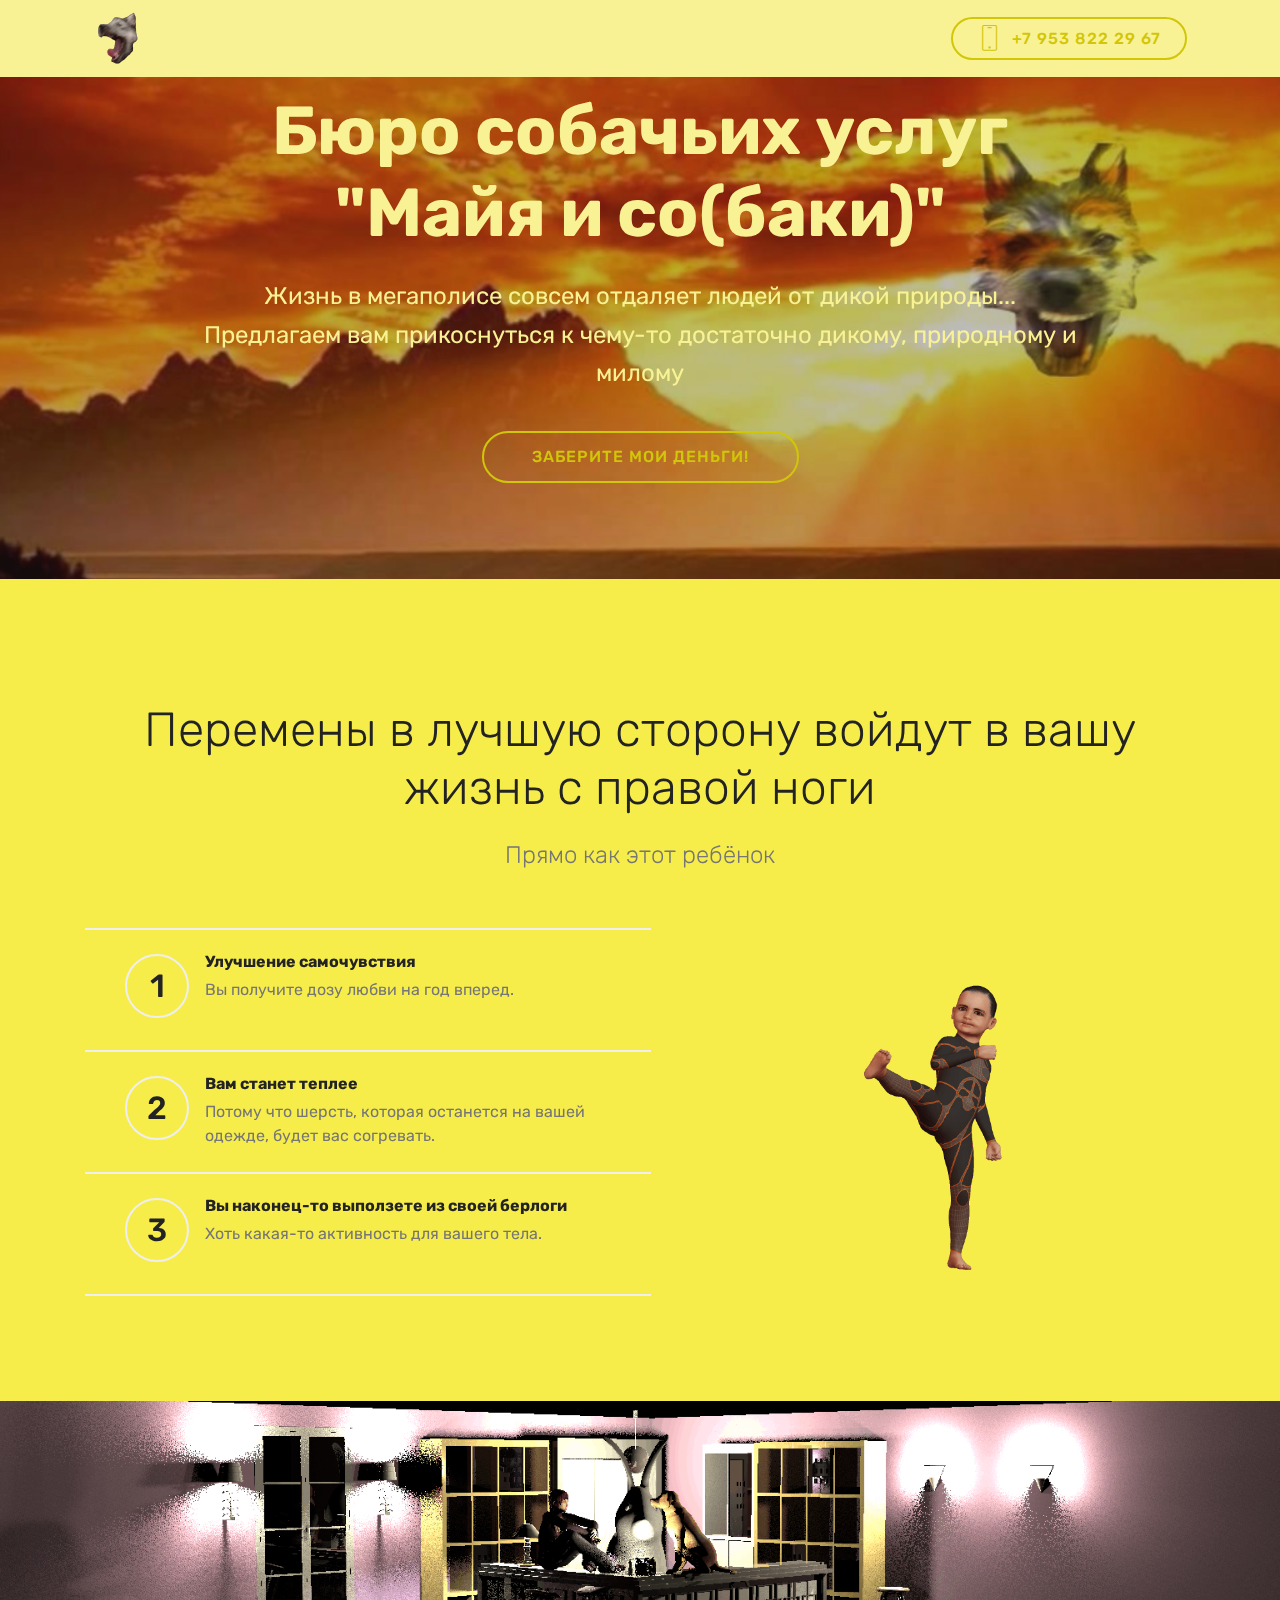
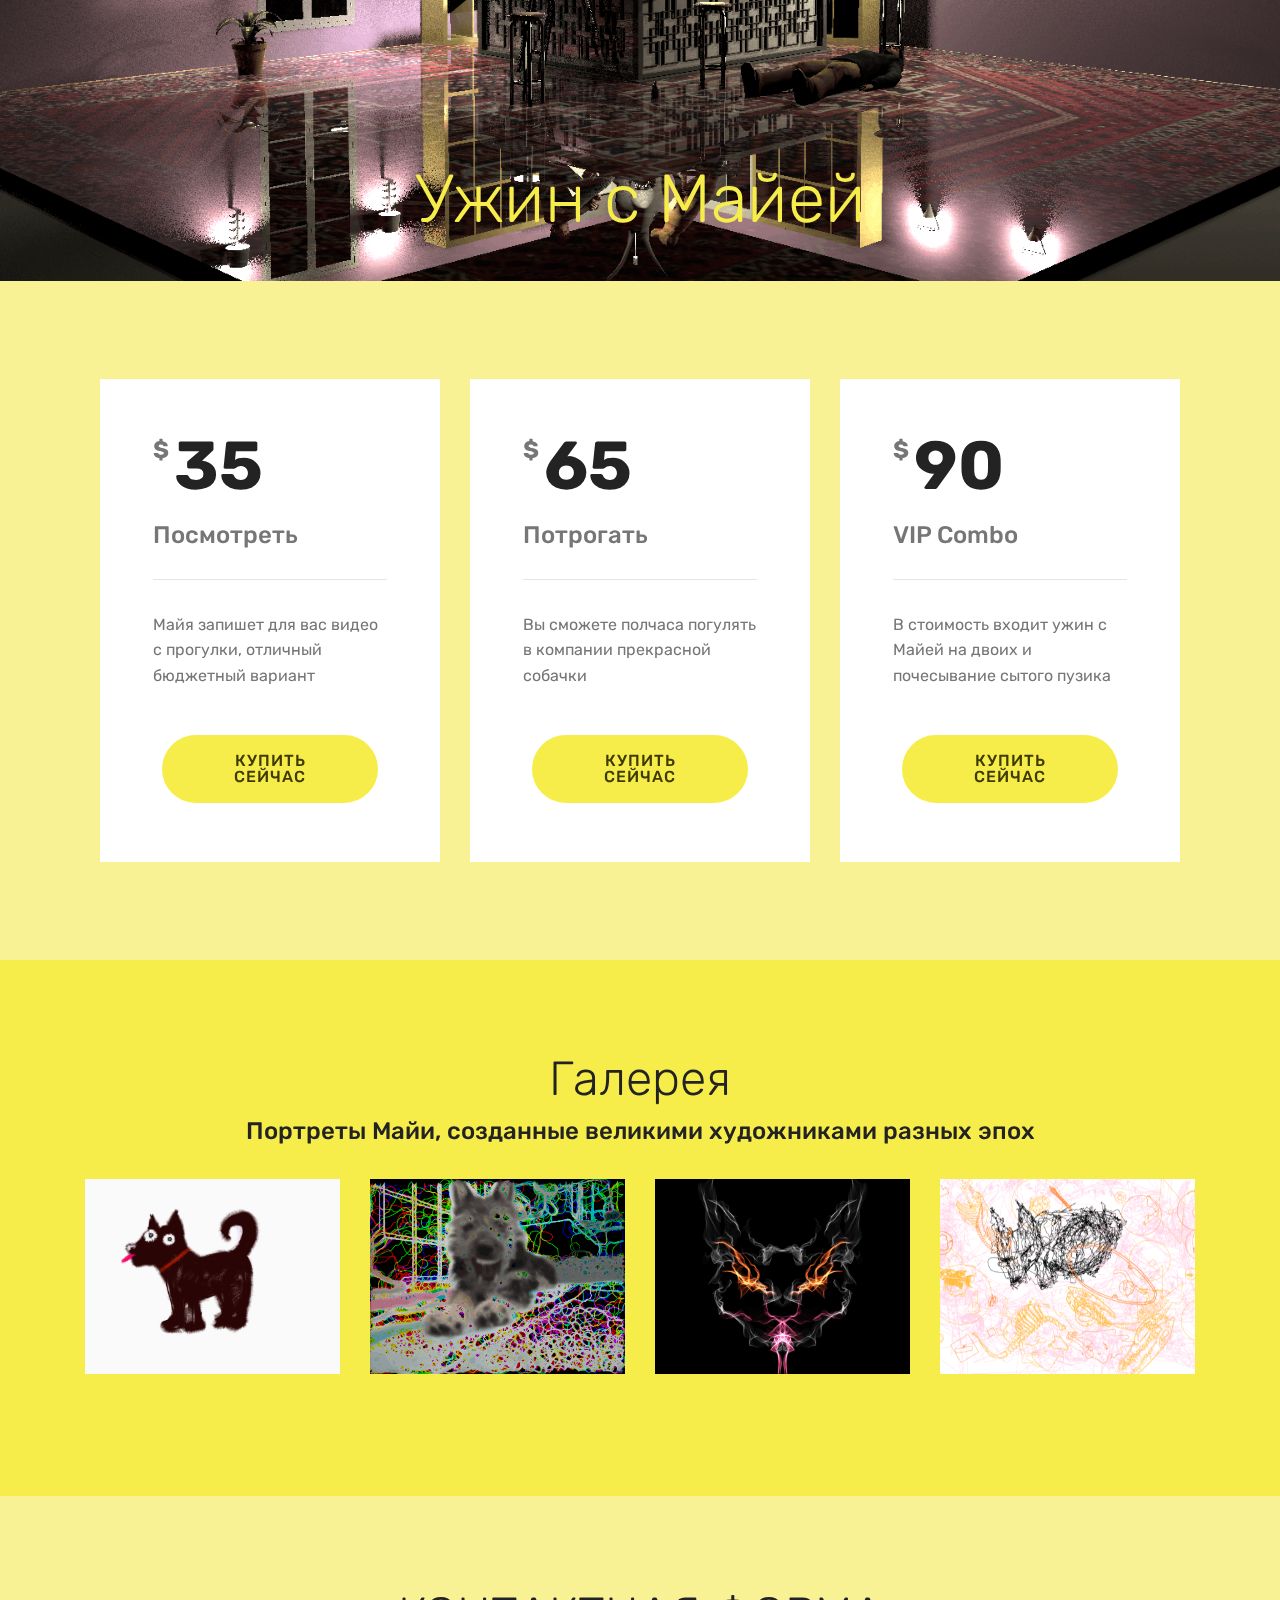
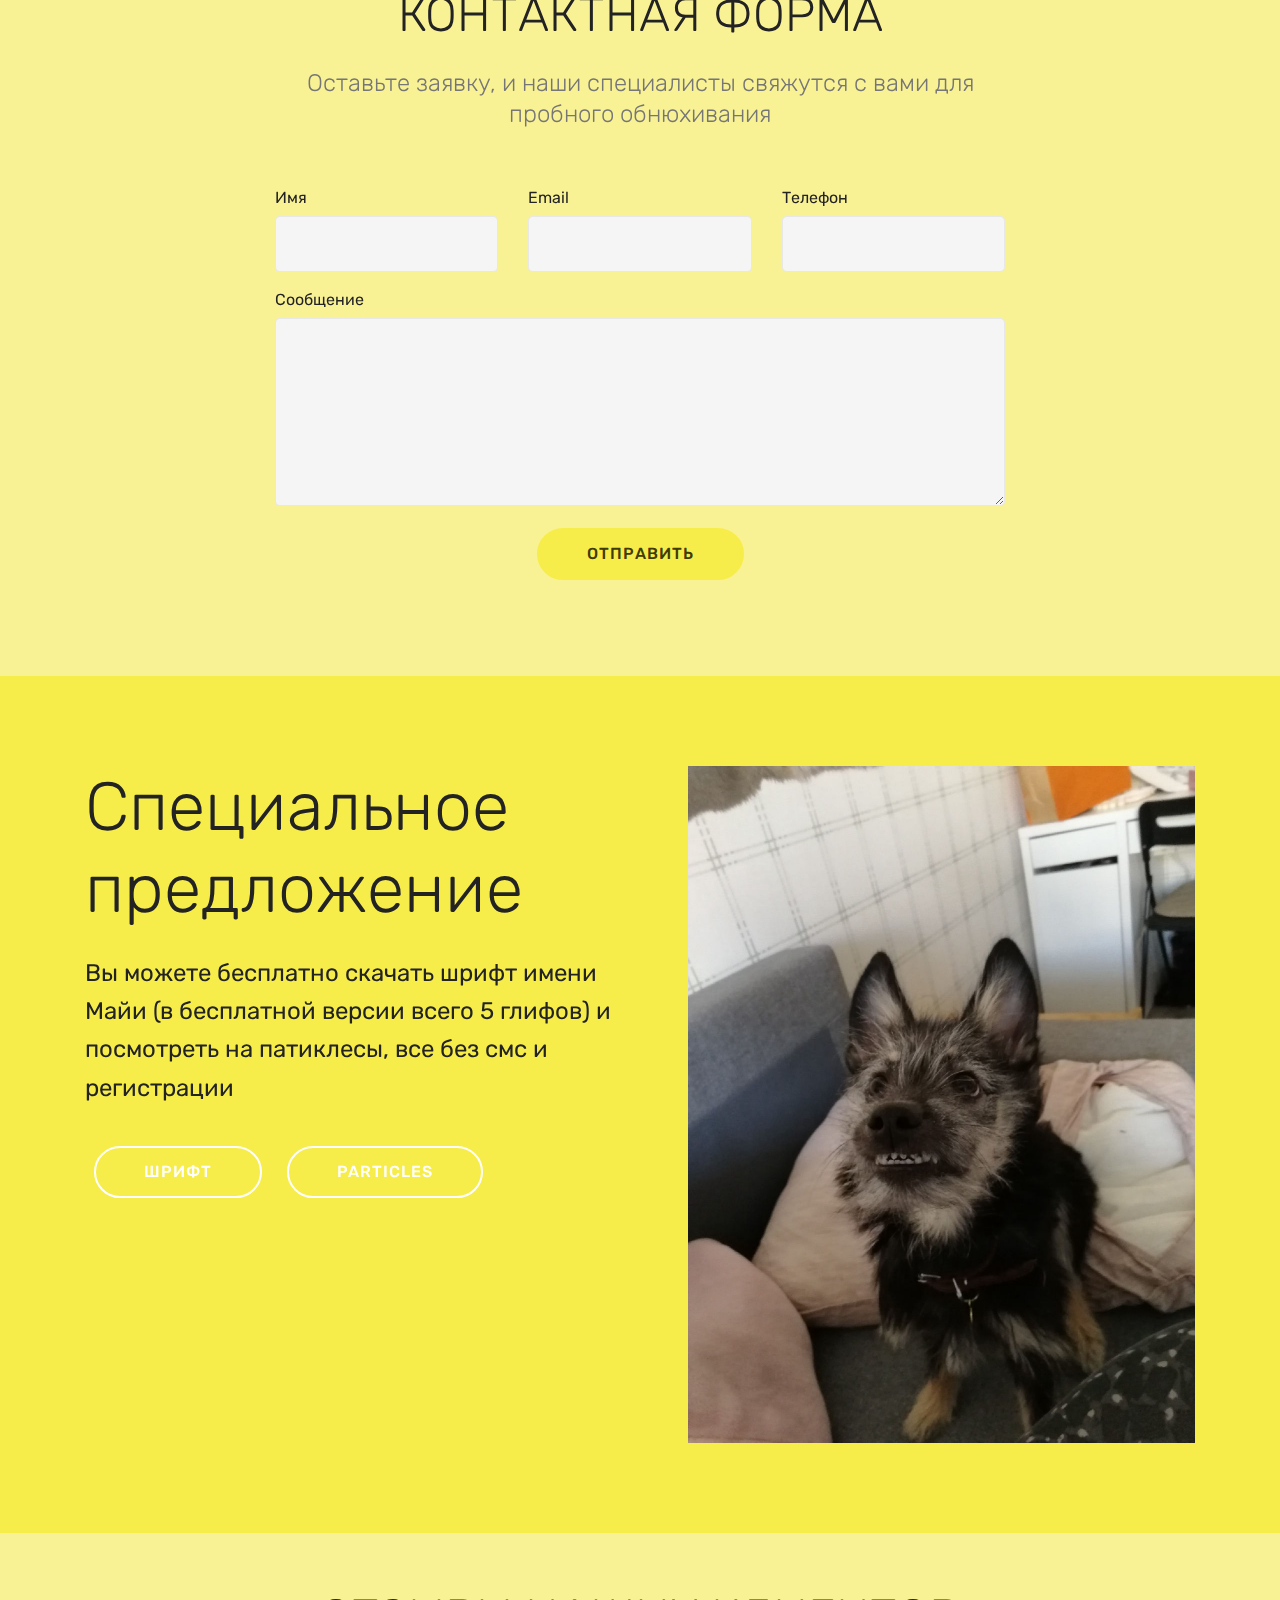
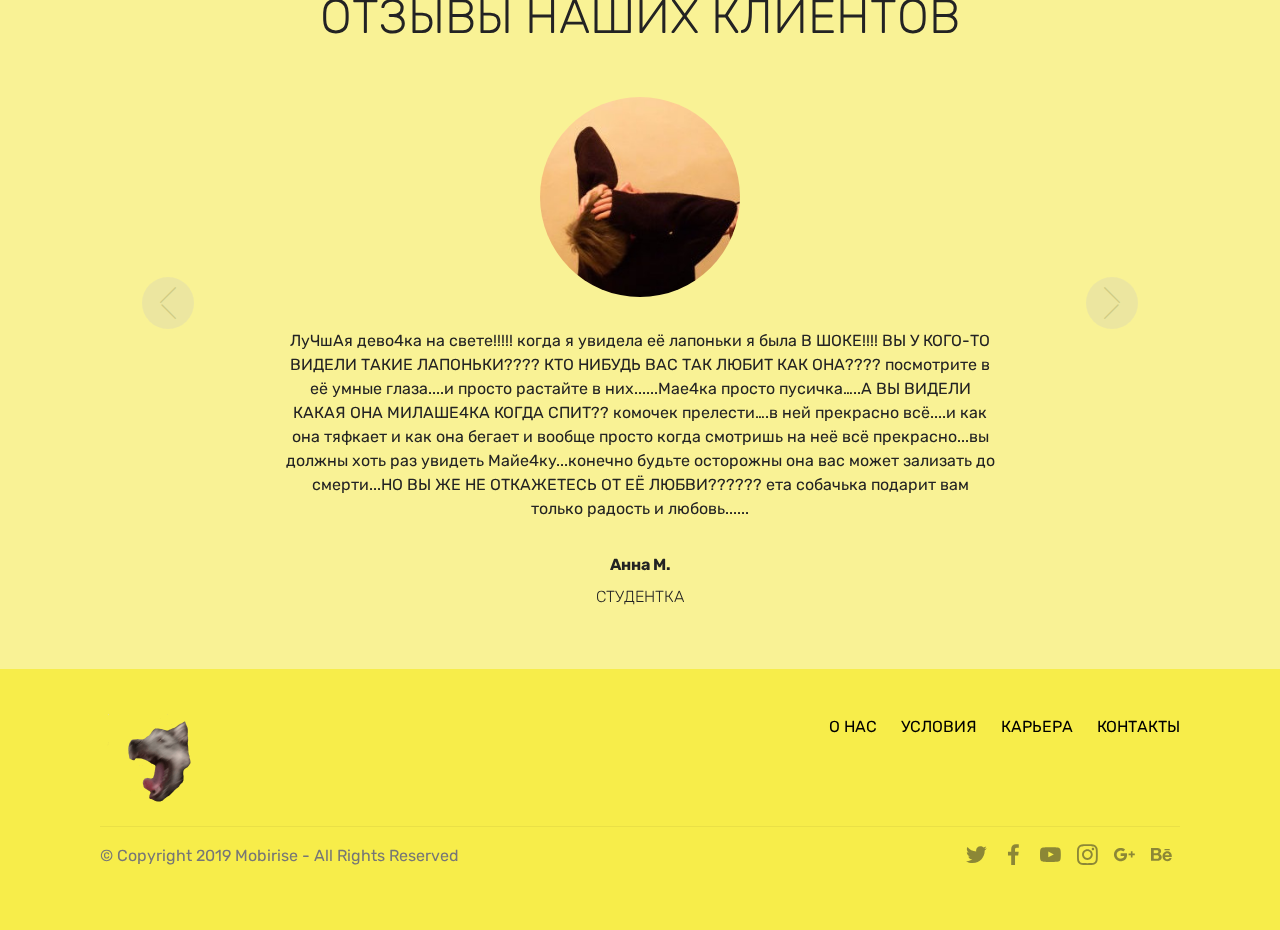
<file: index.html>
<!DOCTYPE html>
<html  >
<head>
  <!-- Site made with Mobirise Website Builder v4.11.6, https://mobirise.com -->
  <meta charset="UTF-8">
  <meta http-equiv="X-UA-Compatible" content="IE=edge">
  <meta name="generator" content="Mobirise v4.11.6, mobirise.com">
  <meta name="viewport" content="width=device-width, initial-scale=1, minimum-scale=1">
  <link rel="shortcut icon" href="assets/images/-122x122.png" type="image/x-icon">
  <meta name="description" content="">
  
  <title>Home</title>
  <link rel="stylesheet" href="assets/web/assets/mobirise-icons/mobirise-icons.css">
  <link rel="stylesheet" href="assets/bootstrap/css/bootstrap.min.css">
  <link rel="stylesheet" href="assets/bootstrap/css/bootstrap-grid.min.css">
  <link rel="stylesheet" href="assets/bootstrap/css/bootstrap-reboot.min.css">
  <link rel="stylesheet" href="assets/socicon/css/styles.css">
  <link rel="stylesheet" href="assets/dropdown/css/style.css">
  <link rel="stylesheet" href="assets/tether/tether.min.css">
  <link rel="stylesheet" href="assets/theme/css/style.css">
  <link rel="preload" as="style" href="assets/mobirise/css/mbr-additional.css"><link rel="stylesheet" href="assets/mobirise/css/mbr-additional.css" type="text/css">
  
  
  
</head>
<body>
  <section class="menu cid-rKJXmvropD" once="menu" id="menu2-i">

    

    <nav class="navbar navbar-expand beta-menu navbar-dropdown align-items-center navbar-fixed-top navbar-toggleable-sm">
        <button class="navbar-toggler navbar-toggler-right" type="button" data-toggle="collapse" data-target="#navbarSupportedContent" aria-controls="navbarSupportedContent" aria-expanded="false" aria-label="Toggle navigation">
            <div class="hamburger">
                <span></span>
                <span></span>
                <span></span>
                <span></span>
            </div>
        </button>
        <div class="menu-logo">
            <div class="navbar-brand">
                <span class="navbar-logo">
                    <a href="https://mobirise.co">
                        <img src="assets/images/-122x122.png" alt="Mobirise" title="" style="height: 3.8rem;">
                    </a>
                </span>
                
            </div>
        </div>
        <div class="collapse navbar-collapse" id="navbarSupportedContent">
            
            <div class="navbar-buttons mbr-section-btn"><a class="btn btn-sm btn-success-outline display-4" href="tel:+1-234-567-8901">
                    <span class="btn-icon mbri-mobile mbr-iconfont mbr-iconfont-btn">
                    </span>
                    +7 953 822 29 67</a></div>
        </div>
    </nav>
</section>

<section class="engine"><a href="https://mobirise.info/j">website templates</a></section><section class="header1 cid-rKExkTLmot mbr-parallax-background" id="header16-3">

    

    <div class="mbr-overlay" style="opacity: 0.3; background-color: rgb(35, 35, 35);">
    </div>

    <div class="container">
        <div class="row justify-content-md-center">
            <div class="col-md-10 align-center">
                <h1 class="mbr-section-title mbr-bold pb-3 mbr-fonts-style display-1">
                    Бюро собачьих услуг "Майя и со(баки)"</h1>
                
                <p class="mbr-text pb-3 mbr-fonts-style display-5">Жизнь в мегаполисе совсем отдаляет людей от дикой природы... <br>Предлагаем вам прикоснуться к чему-то достаточно дикому, природному и милому</p>
                <div class="mbr-section-btn"><a class="btn btn-md btn-success-outline display-4" href="https://mobirise.co">ЗАБЕРИТЕ МОИ ДЕНЬГИ!</a></div>
            </div>
        </div>
    </div>

</section>

<section class="counters4 counters cid-rKK0i9WqC2" id="counters4-j">

    

    

    <div class="container pt-4 mt-2">
        <h2 class="mbr-section-title pb-3 align-center mbr-fonts-style display-2">Перемены в лучшую сторону войдут в вашу жизнь с правой ноги</h2>
        <h3 class="mbr-section-subtitle pb-5 align-center mbr-fonts-style display-5">
            Прямо как этот ребёнок</h3>
        <div class="media-container-row">
            <div class="media-block m-auto" style="width: 49%;">
                <div class="mbr-figure">
                    <img src="assets/images/-800x600.png" alt="" title="">
                </div>
            </div>
            <div class="cards-block">
                <div class="cards-container">
                    <div class="card px-3 align-left col-12">
                        <div class="panel-item p-4 d-flex align-items-start">
                            <div class="card-img pr-3">
                                <h3 class="img-text d-flex align-items-center justify-content-center">
                                    1
                                </h3>
                            </div>
                            <div class="card-text">
                                <h4 class="mbr-content-title mbr-bold mbr-fonts-style display-7">Улучшение самочувствия</h4>
                                <p class="mbr-content-text mbr-fonts-style display-7">
                                    Вы получите дозу любви на год вперед.</p>
                            </div>
                        </div>
                    </div>
                    <div class="card px-3 align-left col-12">
                        <div class="panel-item p-4 d-flex align-items-start">
                            <div class="card-img pr-3">
                                <h3 class="img-text d-flex align-items-center justify-content-center">
                                    2
                                </h3>
                            </div>
                            <div class="card-text">
                                <h4 class="mbr-content-title mbr-bold mbr-fonts-style display-7">Вам станет теплее</h4>
                                <p class="mbr-content-text mbr-fonts-style display-7">
                                    Потому что шерсть, которая останется на вашей одежде, будет вас согревать.</p>
                            </div>
                        </div>
                    </div>
                    <div class="card px-3 align-left col-12">
                        <div class="panel-item p-4 d-flex align-items-start">
                            <div class="card-img pr-3">
                                <h3 class="img-text d-flex align-items-center justify-content-center">
                                    3
                                </h3>
                            </div>
                            <div class="card-text">
                                <h4 class="mbr-content-title mbr-bold mbr-fonts-style display-7">Вы наконец-то выползете из своей берлоги</h4>
                                <p class="mbr-content-text mbr-fonts-style display-7">
                                        Хоть какая-то активность для вашего тела.</p>
                            </div>
                        </div>
                    </div>
                    
                </div>
            </div>
        </div>
    </div>
</section>

<section class="cid-rKJULAaTSS" id="image2-h">

    

    <figure class="mbr-figure">
        <div class="image-block" style="width: 100%;">
            <img src="assets/images/4-1920x1080.png" alt="Mobirise" title="">
            <figcaption class="mbr-figure-caption mbr-figure-caption-over">
                <div class="pb-5 px-3 mbr-white align-center mbr-fonts-style display-1">Ужин с Майей</div>
            </figcaption>
        </div>
    </figure>
</section>

<section class="pricing-table3 cid-rKKb6YixbS" id="pricing-tables3-l">

    

    
    <div class="container">
        <div class="media-container-row">
            <div class=" col-12 col-lg-4 col-md-6 my-2">
                <div class="pricing">
                    <div class="plan-header">
                        <div class="plan-price">
                            <span class="price-value mbr-fonts-style display-5">
                                $
                            </span>
                            <span class="price-figure mbr-fonts-style display-1">
                                35
                            </span>
                            <h3 class="plan-title mbr-fonts-style display-5">Посмотреть&nbsp;</h3>
                            <hr>
                        </div>
                    </div>
                    <div class="plan-body">
                        <p class="mbr-text mbr-fonts-style display-7">Майя запишет для вас видео с прогулки, отличный бюджетный вариант</p>
                        <div class="mbr-section-btn pt-4 text-center"><a href="https://mobirise.co" class="btn btn-success display-4">КУПИТЬ СЕЙЧАС</a></div>
                    </div>
                </div>
            </div>

            <div class="col-12 col-lg-4 col-md-6 my-2">
                <div class="pricing">
                    <div class="plan-header">
                        <div class="plan-price">
                            <span class="price-value mbr-fonts-style display-5">
                                $
                            </span>
                            <span class="price-figure mbr-fonts-style display-1">
                                65
                            </span>
                            <h3 class="plan-title mbr-fonts-style display-5">
                                Потрогать</h3>
                            <hr>
                        </div>
                    </div>
                    <div class="plan-body">
                        <p class="mbr-text mbr-fonts-style display-7">
                            Вы сможете полчаса погулять в компании прекрасной собачки</p>
                        <div class="mbr-section-btn pt-4 text-center"><a href="https://mobirise.co" class="btn btn-success display-4">КУПИТЬ СЕЙЧАС</a></div>
                    </div>
                </div>
            </div>

            <div class="col-12 col-lg-4 col-md-6 my-2">
                <div class="pricing">
                    <div class="plan-header">
                        <div class="plan-price">
                            <span class="price-value mbr-fonts-style display-5">
                                $
                            </span>
                            <span class="price-figure mbr-fonts-style display-1">
                                90
                            </span>
                            <h3 class="plan-title mbr-fonts-style display-5">VIP Combo</h3>
                            <hr>
                        </div>
                    </div>
                    <div class="plan-body ">
                        <p class="mbr-text mbr-fonts-style display-7">
                            В стоимость входит ужин с Майей на двоих и почесывание сытого пузика</p>
                        <div class="mbr-section-btn pt-4 text-center"><a href="https://mobirise.co" class="btn btn-success display-4">КУПИТЬ СЕЙЧАС</a></div>
                    </div>
                </div>
            </div>

        </div>
    </div>
</section>

<section class="mbr-gallery gallery5 cid-rKK8Igs7zF" id="gallery5-k">

    

    

    <div class="container">
        <h3 class="mbr-section-title align-center mbr-fonts-style display-2">
            Галерея
        </h3>
        <h4 class="mbr-section-subtitle align-center pb-4 mbr-fonts-style display-5">
            Портреты Майи, созданные великими художниками разных эпох</h4>
        <div class="row" id="gallery" data-toggle="modal" data-target="#carouselModal">
            <div class="col-sm-6 col-md-4 col-lg-3 item gallery-image">
                <div class="item-wrapper">
                    <img class="w-100" src="assets/images/-510x282.png" alt="" data-target="#mbrCarousel" data-slide-to="0" title="">
                </div>
            </div>
            <div class="col-sm-6 col-md-4 col-lg-3 item gallery-image">
                <div class="item-wrapper">
                    <img class="w-100" src="assets/images/chromata-capture-1-510x383.png" alt="" data-target="#mbrCarousel" data-slide-to="1" title="">
                </div>
            </div>
            <div class="col-sm-6 col-md-4 col-lg-3 item gallery-image">
                <div class="item-wrapper">
                    <img class="w-100" src="assets/images/-1-510x262.png" alt="" data-target="#mbrCarousel" data-slide-to="2" title="">
                </div>
            </div>
            <div class="col-sm-6 col-md-4 col-lg-3 item gallery-image">
                <div class="item-wrapper">
                    <img class="w-100" src="assets/images/-510x319.png" alt="" data-target="#mbrCarousel" data-slide-to="3" title="">
                </div>
            </div>
        </div>

        <div class="modal mbr-slider fade" id="carouselModal" tabindex="-1" role="dialog" aria-hidden="true">
            <div class="modal-dialog" role="document">
                <div class="modal-content">
                    <div class="modal-body">
                        <div id="mbrCarousel" class="carousel slide" data-ride="carousel">
                            <div class="carousel-inner">
                                <div class="carousel-item active">
                                    <img class="d-block w-100" src="assets/images/background1.jpg" alt="">
                                </div>
                                <div class="carousel-item">
                                    <img class="d-block w-100" src="assets/images/background2.jpg" alt="">
                                </div>
                                <div class="carousel-item">
                                    <img class="d-block w-100" src="assets/images/background3.jpg" alt="">
                                </div>
                                <div class="carousel-item">
                                    <img class="d-block w-100" src="assets/images/background4.jpg" alt="">
                                </div>
                            </div>
                            <ol class="carousel-indicators">
                                <li data-target="#mbrCarousel" data-slide-to="0" class="active"></li>
                                <li data-target="#mbrCarousel" data-slide-to="1"></li>
                                <li data-target="#mbrCarousel" data-slide-to="2"></li>
                                <li data-target="#mbrCarousel" data-slide-to="3"></li>
                            </ol>
                            <a role="button" href="" class="close" data-dismiss="modal" aria-label="Close">
                            </a>
                            <a class="carousel-control-prev carousel-control" href="#mbrCarousel" role="button" data-slide="prev">
                                <span class="mbri-left mbr-iconfont" aria-hidden="true"></span>
                                <span class="sr-only">Назад</span>
                            </a>
                            <a class="carousel-control-next carousel-control" href="#mbrCarousel" role="button" data-slide="next">
                                <span class="mbri-right mbr-iconfont" aria-hidden="true"></span>
                                <span class="sr-only">Вперед</span>
                            </a>
                        </div>
                    </div>
                </div>
            </div>
        </div>
    </div>
</section>

<section class="mbr-section form1 cid-rKEyLWo5MO" id="form1-c">

    

    
    <div class="container">
        <div class="row justify-content-center">
            <div class="title col-12 col-lg-8">
                <h2 class="mbr-section-title align-center pb-3 mbr-fonts-style display-2">
                    КОНТАКТНАЯ ФОРМА
                </h2>
                <h3 class="mbr-section-subtitle align-center mbr-light pb-3 mbr-fonts-style display-5">
                    Оставьте заявку, и наши специалисты свяжутся с вами для пробного обнюхивания</h3>
            </div>
        </div>
    </div>
    <div class="container">
        <div class="row justify-content-center">
            <div class="media-container-column col-lg-8" data-form-type="formoid">
                <!---Formbuilder Form--->
                <form action="https://mobirise.com/" method="POST" class="mbr-form form-with-styler" data-form-title="Mobirise Form"><input type="hidden" name="email" data-form-email="true" value="GPj7W/ghs8f+wwA/7N3Cv8xMVTYtnmQxM5UsM8UYESGRlUfY1WVzQqpUaIE7+CII3Hb9s0oMVIGgk7TqtZo4r+xp3ZnETMRz6MXeLqKwLuwpyb3wLhIOBw+8yC/6ovzP">
                    <div class="row">
                        <div hidden="hidden" data-form-alert="" class="alert alert-success col-12">Спасибо за заполнение анкеты!</div>
                        <div hidden="hidden" data-form-alert-danger="" class="alert alert-danger col-12">
                        </div>
                    </div>
                    <div class="dragArea row">
                        <div class="col-md-4  form-group" data-for="name">
                            <label for="name-form1-c" class="form-control-label mbr-fonts-style display-7">Имя</label>
                            <input type="text" name="name" data-form-field="Name" required="required" class="form-control display-7" id="name-form1-c">
                        </div>
                        <div class="col-md-4  form-group" data-for="email">
                            <label for="email-form1-c" class="form-control-label mbr-fonts-style display-7">Email</label>
                            <input type="email" name="email" data-form-field="Email" required="required" class="form-control display-7" id="email-form1-c">
                        </div>
                        <div data-for="phone" class="col-md-4  form-group">
                            <label for="phone-form1-c" class="form-control-label mbr-fonts-style display-7">Телефон</label>
                            <input type="tel" name="phone" data-form-field="Phone" class="form-control display-7" id="phone-form1-c">
                        </div>
                        <div data-for="message" class="col-md-12 form-group">
                            <label for="message-form1-c" class="form-control-label mbr-fonts-style display-7">Сообщение</label>
                            <textarea name="message" data-form-field="Message" class="form-control display-7" id="message-form1-c"></textarea>
                        </div>
                        <div class="col-md-12 input-group-btn align-center"><button type="submit" class="btn btn-form btn-success display-4">ОТПРАВИТЬ</button></div>
                    </div>
                </form><!---Formbuilder Form--->
            </div>
        </div>
    </div>
</section>

<section class="header3 cid-rLRRDLwX93" id="header3-n">

    

    

    <div class="container">
        <div class="media-container-row">
            <div class="mbr-figure" style="width: 100%;">
                <img src="assets/images/bstyxuvyv1s-1014x1352.jpg" alt="Mobirise" title="">
            </div>

            <div class="media-content">
                <h1 class="mbr-section-title mbr-white pb-3 mbr-fonts-style display-1">
                    Специальное предложение</h1>
                
                <div class="mbr-section-text mbr-white pb-3 ">
                    <p class="mbr-text mbr-fonts-style display-5">
                        Вы можете бесплатно скачать шрифт имени Майи (в бесплатной версии всего 5 глифов) и посмотреть на патиклесы, все без смс и регистрации</p>
                </div>
                <div class="mbr-section-btn"><a class="btn btn-md btn-white-outline display-4" href="https://github.com/shulakova/shulakova.github.io/raw/master/%D0%B0%D0%B1%D0%B2%D0%B3%D0%B4.otf">ШРИФТ</a>
                    <a class="btn btn-md btn-white-outline display-4" href="https://github.com/shulakova/shulakova.github.io/raw/master/particles.zip">PARTICLES</a></div>
            </div>
        </div>
    </div>

</section>

<section class="carousel slide testimonials-slider cid-rKEySL43z7" data-interval="false" id="testimonials-slider1-d">
    
    

    

    <div class="container text-center">
        <h2 class="pb-5 mbr-fonts-style display-2">
            ОТЗЫВЫ НАШИХ КЛИЕНТОВ</h2>

        <div class="carousel slide" role="listbox" data-pause="true" data-keyboard="false" data-ride="carousel" data-interval="5000">
            <div class="carousel-inner">
                
                
            <div class="carousel-item">
                    <div class="user col-md-8">
                        <div class="user_image">
                            <img src="assets/images/img-5972-400x600.jpeg" alt="" title="">
                        </div>
                        <div class="user_text pb-3">
                            <p class="mbr-fonts-style display-7">ЛуЧшАя дево4ка на свете!!!!! когда я увидела её лапоньки я была В ШОКЕ!!!! ВЫ У КОГО-ТО ВИДЕЛИ ТАКИЕ ЛАПОНЬКИ???? КТО НИБУДЬ ВАС ТАК ЛЮБИТ КАК ОНА???? посмотрите в её умные глаза....и просто растайте в них......Мае4ка просто пусичка…..А ВЫ ВИДЕЛИ КАКАЯ ОНА МИЛАШЕ4КА КОГДА СПИТ?? комочек прелести….в ней прекрасно всё....и как она тяфкает и как она бегает и вообще просто когда смотришь на неё всё прекрасно...вы должны хоть раз увидеть Майе4ку...конечно будьте осторожны она вас может зализать до смерти...НО ВЫ ЖЕ НЕ ОТКАЖЕТЕСЬ ОТ ЕЁ ЛЮБВИ?????? ета собачька подарит вам только радость и любовь......</p>
                        </div>
                        <div class="user_name mbr-bold pb-2 mbr-fonts-style display-7">
                            Анна М.</div>
                        <div class="user_desk mbr-light mbr-fonts-style display-7">
                            СТУДЕНТКА</div>
                    </div>
                </div><div class="carousel-item">
                    <div class="user col-md-8">
                        <div class="user_image">
                            <img src="assets/images/f89cb0d38500d3cef36764540da41530-1-400x267.jpeg" alt="" title="">
                        </div>
                        <div class="user_text pb-3">
                            <p class="mbr-fonts-style display-7">Я актер. Я много работаю, но между съемками мне всегда помогает теплая лапа под боком. Кстати, у госпожи Майи она очень мягкая и не воняет.</p>
                        </div>
                        <div class="user_name mbr-bold pb-2 mbr-fonts-style display-7">Леонардо Д.</div>
                        <div class="user_desk mbr-light mbr-fonts-style display-7">
                            АКТЕР</div>
                    </div>
                </div><div class="carousel-item">
                    <div class="user col-md-8">
                        <div class="user_image">
                            <img src="assets/images/1560897407-0-0-3072-1728-600x0-80-0-0-158d9d44591bf2b286feaf2e88c0253b-1-400x225.jpeg" alt="" title="">
                        </div>
                        <div class="user_text pb-3">
                            <p class="mbr-fonts-style display-7">Я очень плохо говорить по-русски, но ради Майи я должен говорить. Мадам Майя есть очень хороший собака. Она сделать собак великими снова.</p>
                        </div>
                        <div class="user_name mbr-bold pb-2 mbr-fonts-style display-7">Дональд Т.</div>
                        <div class="user_desk mbr-light mbr-fonts-style display-7">ПРЕЗИДЕНТ США</div>
                    </div>
                </div><div class="carousel-item">
                    <div class="user col-md-8">
                        <div class="user_image">
                            <img src="assets/images/img-5983-400x600.jpeg" alt="" title="">
                        </div>
                        <div class="user_text pb-3">
                            <p class="mbr-fonts-style display-7">Первая встреча с Маей была для меня удивительной. Такой жизнерадостной собаки я еще не видела. Это маленький вечный двигатель, который своей лаской и любовью залижет вас до смерти. Она как антистресс, вытащит вас из любой депрессии.
<br>Майя очень милая и игривая, с ней не возможно делать какую-либо работу. Думаю, она одна из немногих, кто будет рад вас видеть всегда 😄</p>
                        </div>
                        <div class="user_name mbr-bold pb-2 mbr-fonts-style display-7">Екатерина В.</div>
                        <div class="user_desk mbr-light mbr-fonts-style display-7">
                            СТУДЕНТКА</div>
                    </div>
                </div><div class="carousel-item">
                    <div class="user col-md-8">
                        <div class="user_image">
                            <img src="assets/images/original-2-400x233.jpeg" alt="" title="">
                        </div>
                        <div class="user_text pb-3">
                            <p class="mbr-fonts-style display-7">Я выкупил инстаграм только потому что знал, что там появятся фотографии этой собаки. Я говорю yes таким талантливым и умным существам.</p>
                        </div>
                        <div class="user_name mbr-bold pb-2 mbr-fonts-style display-7">Марк Ц.</div>
                        <div class="user_desk mbr-light mbr-fonts-style display-7">
                            ИНОПЛАНЕТЯНИН</div>
                    </div>
                </div></div>

            <div class="carousel-controls">
                <a class="carousel-control-prev" role="button" data-slide="prev">
                  <span aria-hidden="true" class="mbri-arrow-prev mbr-iconfont"></span>
                  <span class="sr-only">Назад</span>
                </a>
                
                <a class="carousel-control-next" role="button" data-slide="next">
                  <span aria-hidden="true" class="mbri-arrow-next mbr-iconfont"></span>
                  <span class="sr-only">Вперед</span>
                </a>
            </div>
        </div>
    </div>
</section>

<section class="cid-rKEyWRj5la" id="footer5-e">

    

    

    <div class="container">
        <div class="media-container-row">
            <div class="col-md-3">
                <div class="media-wrap">
                    <a href="https://mobirise.co/">
                       <img src="assets/images/-192x192.png" alt="Mobirise" title="">
                    </a>
                </div>
            </div>
            <div class="col-md-9">
                <p class="mbr-text align-right links mbr-fonts-style display-7">
                    <a href="#" class="text-black">О НАС</a> &nbsp;&nbsp;&nbsp;&nbsp;
                    <a href="#" class="text-black">УСЛОВИЯ</a> &nbsp;&nbsp;&nbsp;&nbsp;
                    <a href="#" class="text-black">КАРЬЕРА</a> &nbsp;&nbsp;&nbsp;&nbsp;
                    <a href="#" class="text-black">КОНТАКТЫ</a>
                </p>
            </div>
        </div>
        <div class="footer-lower">
            <div class="media-container-row">
                <div class="col-md-12">
                    <hr>
                </div>
            </div>
            <div class="media-container-row mbr-white">
                <div class="col-md-6 copyright">
                    <p class="mbr-text mbr-fonts-style display-7">
                        © Copyright 2019 Mobirise - All Rights Reserved
                    </p>
                </div>
                <div class="col-md-6">
                    <div class="social-list align-right">
                        <div class="soc-item">
                            <a href="https://twitter.com/mobirise" target="_blank">
                                <span class="socicon-twitter socicon mbr-iconfont mbr-iconfont-social"></span>
                            </a>
                        </div>
                        <div class="soc-item">
                            <a href="https://www.facebook.com/pages/Mobirise/1616226671953247" target="_blank">
                                <span class="socicon-facebook socicon mbr-iconfont mbr-iconfont-social"></span>
                            </a>
                        </div>
                        <div class="soc-item">
                            <a href="https://www.youtube.com/c/mobirise" target="_blank">
                                <span class="socicon-youtube socicon mbr-iconfont mbr-iconfont-social"></span>
                            </a>
                        </div>
                        <div class="soc-item">
                            <a href="https://instagram.com/mobirise" target="_blank">
                                <span class="socicon-instagram socicon mbr-iconfont mbr-iconfont-social"></span>
                            </a>
                        </div>
                        <div class="soc-item">
                            <a href="https://plus.google.com/u/0/+Mobirise" target="_blank">
                                <span class="socicon-googleplus socicon mbr-iconfont mbr-iconfont-social"></span>
                            </a>
                        </div>
                        <div class="soc-item">
                            <a href="https://www.behance.net/Mobirise" target="_blank">
                                <span class="socicon-behance socicon mbr-iconfont mbr-iconfont-social"></span>
                            </a>
                        </div>
                    </div>
                </div>
            </div>
        </div>
    </div>
</section>


  <script src="assets/web/assets/jquery/jquery.min.js"></script>
  <script src="assets/popper/popper.min.js"></script>
  <script src="assets/bootstrap/js/bootstrap.min.js"></script>
  <script src="assets/smoothscroll/smooth-scroll.js"></script>
  <script src="assets/dropdown/js/nav-dropdown.js"></script>
  <script src="assets/dropdown/js/navbar-dropdown.js"></script>
  <script src="assets/touchswipe/jquery.touch-swipe.min.js"></script>
  <script src="assets/parallax/jarallax.min.js"></script>
  <script src="assets/viewportchecker/jquery.viewportchecker.js"></script>
  <script src="assets/bootstrapcarouselswipe/bootstrap-carousel-swipe.js"></script>
  <script src="assets/mbr-testimonials-slider/mbr-testimonials-slider.js"></script>
  <script src="assets/tether/tether.min.js"></script>
  <script src="assets/theme/js/script.js"></script>
  <script src="assets/formoid/formoid.min.js"></script>
  
  
</body>
</html>
</file>
<file: assets/web/assets/mobirise-icons/mobirise-icons.css>
@font-face {
  font-family: 'MobiriseIcons';
  src:  url('mobirise-icons.eot?spat4u');
  src:  url('mobirise-icons.eot?spat4u#iefix') format('embedded-opentype'),
    url('mobirise-icons.ttf?spat4u') format('truetype'),
    url('mobirise-icons.woff?spat4u') format('woff'),
    url('mobirise-icons.svg?spat4u#MobiriseIcons') format('svg');
  font-weight: normal;
  font-style: normal;
  font-display: swap;
}

[class^="mbri-"], [class*=" mbri-"] {
  /* use !important to prevent issues with browser extensions that change fonts */
  font-family: MobiriseIcons !important;
  speak: none;
  font-style: normal;
  font-weight: normal;
  font-variant: normal;
  text-transform: none;
  line-height: 1;

  /* Better Font Rendering =========== */
  -webkit-font-smoothing: antialiased;
  -moz-osx-font-smoothing: grayscale;
}

.mbri-add-submenu:before {
  content: "\e900";
}
.mbri-alert:before {
  content: "\e901";
}
.mbri-align-center:before {
  content: "\e902";
}
.mbri-align-justify:before {
  content: "\e903";
}
.mbri-align-left:before {
  content: "\e904";
}
.mbri-align-right:before {
  content: "\e905";
}
.mbri-android:before {
  content: "\e906";
}
.mbri-apple:before {
  content: "\e907";
}
.mbri-arrow-down:before {
  content: "\e908";
}
.mbri-arrow-next:before {
  content: "\e909";
}
.mbri-arrow-prev:before {
  content: "\e90a";
}
.mbri-arrow-up:before {
  content: "\e90b";
}
.mbri-bold:before {
  content: "\e90c";
}
.mbri-bookmark:before {
  content: "\e90d";
}
.mbri-bootstrap:before {
  content: "\e90e";
}
.mbri-briefcase:before {
  content: "\e90f";
}
.mbri-browse:before {
  content: "\e910";
}
.mbri-bulleted-list:before {
  content: "\e911";
}
.mbri-calendar:before {
  content: "\e912";
}
.mbri-camera:before {
  content: "\e913";
}
.mbri-cart-add:before {
  content: "\e914";
}
.mbri-cart-full:before {
  content: "\e915";
}
.mbri-cash:before {
  content: "\e916";
}
.mbri-change-style:before {
  content: "\e917";
}
.mbri-chat:before {
  content: "\e918";
}
.mbri-clock:before {
  content: "\e919";
}
.mbri-close:before {
  content: "\e91a";
}
.mbri-cloud:before {
  content: "\e91b";
}
.mbri-code:before {
  content: "\e91c";
}
.mbri-contact-form:before {
  content: "\e91d";
}
.mbri-credit-card:before {
  content: "\e91e";
}
.mbri-cursor-click:before {
  content: "\e91f";
}
.mbri-cust-feedback:before {
  content: "\e920";
}
.mbri-database:before {
  content: "\e921";
}
.mbri-delivery:before {
  content: "\e922";
}
.mbri-desktop:before {
  content: "\e923";
}
.mbri-devices:before {
  content: "\e924";
}
.mbri-down:before {
  content: "\e925";
}
.mbri-download:before {
  content: "\e989";
}
.mbri-drag-n-drop:before {
  content: "\e927";
}
.mbri-drag-n-drop2:before {
  content: "\e928";
}
.mbri-edit:before {
  content: "\e929";
}
.mbri-edit2:before {
  content: "\e92a";
}
.mbri-error:before {
  content: "\e92b";
}
.mbri-extension:before {
  content: "\e92c";
}
.mbri-features:before {
  content: "\e92d";
}
.mbri-file:before {
  content: "\e92e";
}
.mbri-flag:before {
  content: "\e92f";
}
.mbri-folder:before {
  content: "\e930";
}
.mbri-gift:before {
  content: "\e931";
}
.mbri-github:before {
  content: "\e932";
}
.mbri-globe:before {
  content: "\e933";
}
.mbri-globe-2:before {
  content: "\e934";
}
.mbri-growing-chart:before {
  content: "\e935";
}
.mbri-hearth:before {
  content: "\e936";
}
.mbri-help:before {
  content: "\e937";
}
.mbri-home:before {
  content: "\e938";
}
.mbri-hot-cup:before {
  content: "\e939";
}
.mbri-idea:before {
  content: "\e93a";
}
.mbri-image-gallery:before {
  content: "\e93b";
}
.mbri-image-slider:before {
  content: "\e93c";
}
.mbri-info:before {
  content: "\e93d";
}
.mbri-italic:before {
  content: "\e93e";
}
.mbri-key:before {
  content: "\e93f";
}
.mbri-laptop:before {
  content: "\e940";
}
.mbri-layers:before {
  content: "\e941";
}
.mbri-left-right:before {
  content: "\e942";
}
.mbri-left:before {
  content: "\e943";
}
.mbri-letter:before {
  content: "\e944";
}
.mbri-like:before {
  content: "\e945";
}
.mbri-link:before {
  content: "\e946";
}
.mbri-lock:before {
  content: "\e947";
}
.mbri-login:before {
  content: "\e948";
}
.mbri-logout:before {
  content: "\e949";
}
.mbri-magic-stick:before {
  content: "\e94a";
}
.mbri-map-pin:before {
  content: "\e94b";
}
.mbri-menu:before {
  content: "\e94c";
}
.mbri-mobile:before {
  content: "\e94d";
}
.mbri-mobile2:before {
  content: "\e94e";
}
.mbri-mobirise:before {
  content: "\e94f";
}
.mbri-more-horizontal:before {
  content: "\e950";
}
.mbri-more-vertical:before {
  content: "\e951";
}
.mbri-music:before {
  content: "\e952";
}
.mbri-new-file:before {
  content: "\e953";
}
.mbri-numbered-list:before {
  content: "\e954";
}
.mbri-opened-folder:before {
  content: "\e955";
}
.mbri-pages:before {
  content: "\e956";
}
.mbri-paper-plane:before {
  content: "\e957";
}
.mbri-paperclip:before {
  content: "\e958";
}
.mbri-photo:before {
  content: "\e959";
}
.mbri-photos:before {
  content: "\e95a";
}
.mbri-pin:before {
  content: "\e95b";
}
.mbri-play:before {
  content: "\e95c";
}
.mbri-plus:before {
  content: "\e95d";
}
.mbri-preview:before {
  content: "\e95e";
}
.mbri-print:before {
  content: "\e95f";
}
.mbri-protect:before {
  content: "\e960";
}
.mbri-question:before {
  content: "\e961";
}
.mbri-quote-left:before {
  content: "\e962";
}
.mbri-quote-right:before {
  content: "\e963";
}
.mbri-refresh:before {
  content: "\e964";
}
.mbri-responsive:before {
  content: "\e965";
}
.mbri-right:before {
  content: "\e966";
}
.mbri-rocket:before {
  content: "\e967";
}
.mbri-sad-face:before {
  content: "\e968";
}
.mbri-sale:before {
  content: "\e969";
}
.mbri-save:before {
  content: "\e96a";
}
.mbri-search:before {
  content: "\e96b";
}
.mbri-setting:before {
  content: "\e96c";
}
.mbri-setting2:before {
  content: "\e96d";
}
.mbri-setting3:before {
  content: "\e96e";
}
.mbri-share:before {
  content: "\e96f";
}
.mbri-shopping-bag:before {
  content: "\e970";
}
.mbri-shopping-basket:before {
  content: "\e971";
}
.mbri-shopping-cart:before {
  content: "\e972";
}
.mbri-sites:before {
  content: "\e973";
}
.mbri-smile-face:before {
  content: "\e974";
}
.mbri-speed:before {
  content: "\e975";
}
.mbri-star:before {
  content: "\e976";
}
.mbri-success:before {
  content: "\e977";
}
.mbri-sun:before {
  content: "\e978";
}
.mbri-sun2:before {
  content: "\e979";
}
.mbri-tablet:before {
  content: "\e97a";
}
.mbri-tablet-vertical:before {
  content: "\e97b";
}
.mbri-target:before {
  content: "\e97c";
}
.mbri-timer:before {
  content: "\e97d";
}
.mbri-to-ftp:before {
  content: "\e97e";
}
.mbri-to-local-drive:before {
  content: "\e97f";
}
.mbri-touch-swipe:before {
  content: "\e980";
}
.mbri-touch:before {
  content: "\e981";
}
.mbri-trash:before {
  content: "\e982";
}
.mbri-underline:before {
  content: "\e983";
}
.mbri-unlink:before {
  content: "\e984";
}
.mbri-unlock:before {
  content: "\e985";
}
.mbri-up-down:before {
  content: "\e986";
}
.mbri-up:before {
  content: "\e987";
}
.mbri-update:before {
  content: "\e988";
}
.mbri-upload:before {
 content: "\e926"; 
}
.mbri-user:before {
  content: "\e98a";
}
.mbri-user2:before {
  content: "\e98b";
}
.mbri-users:before {
  content: "\e98c";
}
.mbri-video:before {
  content: "\e98d";
}
.mbri-video-play:before {
  content: "\e98e";
}
.mbri-watch:before {
  content: "\e98f";
}
.mbri-website-theme:before {
  content: "\e990";
}
.mbri-wifi:before {
  content: "\e991";
}
.mbri-windows:before {
  content: "\e992";
}
.mbri-zoom-out:before {
  content: "\e993";
}
.mbri-redo:before {
  content: "\e994";
}
.mbri-undo:before {
  content: "\e995";
}
</file>
<file: assets/socicon/css/styles.css>
@charset "UTF-8";

@font-face {
  font-family: "socicon";
  src:url("../fonts/socicon.eot");
  src:url("../fonts/socicon.eot?#iefix") format("embedded-opentype"),
    url("../fonts/socicon.woff") format("woff"),
    url("../fonts/socicon.ttf") format("truetype"),
    url("../fonts/socicon.svg#socicon") format("svg");
  font-weight: normal;
  font-style: normal;
  font-display:swap;
}

[data-icon]:before {
  font-family: "socicon" !important;
  content: attr(data-icon);
  font-style: normal !important;
  font-weight: normal !important;
  font-variant: normal !important;
  text-transform: none !important;
  speak: none;
  line-height: 1;
  -webkit-font-smoothing: antialiased;
  -moz-osx-font-smoothing: grayscale;
}

[class^="socicon-"]:before,
[class*=" socicon-"]:before {
  font-family: "socicon" !important;
  font-style: normal !important;
  font-weight: normal !important;
  font-variant: normal !important;
  text-transform: none !important;
  speak: none;
  line-height: 1;
  -webkit-font-smoothing: antialiased;
  -moz-osx-font-smoothing: grayscale;
}

.socicon-modelmayhem:before {
  content: "\e000";
}
.socicon-mixcloud:before {
  content: "\e001";
}
.socicon-drupal:before {
  content: "\e002";
}
.socicon-swarm:before {
  content: "\e003";
}
.socicon-istock:before {
  content: "\e004";
}
.socicon-yammer:before {
  content: "\e005";
}
.socicon-ello:before {
  content: "\e006";
}
.socicon-stackoverflow:before {
  content: "\e007";
}
.socicon-persona:before {
  content: "\e008";
}
.socicon-triplej:before {
  content: "\e009";
}
.socicon-houzz:before {
  content: "\e00a";
}
.socicon-rss:before {
  content: "\e00b";
}
.socicon-paypal:before {
  content: "\e00c";
}
.socicon-odnoklassniki:before {
  content: "\e00d";
}
.socicon-airbnb:before {
  content: "\e00e";
}
.socicon-periscope:before {
  content: "\e00f";
}
.socicon-outlook:before {
  content: "\e010";
}
.socicon-coderwall:before {
  content: "\e011";
}
.socicon-tripadvisor:before {
  content: "\e012";
}
.socicon-appnet:before {
  content: "\e013";
}
.socicon-goodreads:before {
  content: "\e014";
}
.socicon-tripit:before {
  content: "\e015";
}
.socicon-lanyrd:before {
  content: "\e016";
}
.socicon-slideshare:before {
  content: "\e017";
}
.socicon-buffer:before {
  content: "\e018";
}
.socicon-disqus:before {
  content: "\e019";
}
.socicon-vkontakte:before {
  content: "\e01a";
}
.socicon-whatsapp:before {
  content: "\e01b";
}
.socicon-patreon:before {
  content: "\e01c";
}
.socicon-storehouse:before {
  content: "\e01d";
}
.socicon-pocket:before {
  content: "\e01e";
}
.socicon-mail:before {
  content: "\e01f";
}
.socicon-blogger:before {
  content: "\e020";
}
.socicon-technorati:before {
  content: "\e021";
}
.socicon-reddit:before {
  content: "\e022";
}
.socicon-dribbble:before {
  content: "\e023";
}
.socicon-stumbleupon:before {
  content: "\e024";
}
.socicon-digg:before {
  content: "\e025";
}
.socicon-envato:before {
  content: "\e026";
}
.socicon-behance:before {
  content: "\e027";
}
.socicon-delicious:before {
  content: "\e028";
}
.socicon-deviantart:before {
  content: "\e029";
}
.socicon-forrst:before {
  content: "\e02a";
}
.socicon-play:before {
  content: "\e02b";
}
.socicon-zerply:before {
  content: "\e02c";
}
.socicon-wikipedia:before {
  content: "\e02d";
}
.socicon-apple:before {
  content: "\e02e";
}
.socicon-flattr:before {
  content: "\e02f";
}
.socicon-github:before {
  content: "\e030";
}
.socicon-renren:before {
  content: "\e031";
}
.socicon-friendfeed:before {
  content: "\e032";
}
.socicon-newsvine:before {
  content: "\e033";
}
.socicon-identica:before {
  content: "\e034";
}
.socicon-bebo:before {
  content: "\e035";
}
.socicon-zynga:before {
  content: "\e036";
}
.socicon-steam:before {
  content: "\e037";
}
.socicon-xbox:before {
  content: "\e038";
}
.socicon-windows:before {
  content: "\e039";
}
.socicon-qq:before {
  content: "\e03a";
}
.socicon-douban:before {
  content: "\e03b";
}
.socicon-meetup:before {
  content: "\e03c";
}
.socicon-playstation:before {
  content: "\e03d";
}
.socicon-android:before {
  content: "\e03e";
}
.socicon-snapchat:before {
  content: "\e03f";
}
.socicon-twitter:before {
  content: "\e040";
}
.socicon-facebook:before {
  content: "\e041";
}
.socicon-googleplus:before {
  content: "\e042";
}
.socicon-pinterest:before {
  content: "\e043";
}
.socicon-foursquare:before {
  content: "\e044";
}
.socicon-yahoo:before {
  content: "\e045";
}
.socicon-skype:before {
  content: "\e046";
}
.socicon-yelp:before {
  content: "\e047";
}
.socicon-feedburner:before {
  content: "\e048";
}
.socicon-linkedin:before {
  content: "\e049";
}
.socicon-viadeo:before {
  content: "\e04a";
}
.socicon-xing:before {
  content: "\e04b";
}
.socicon-myspace:before {
  content: "\e04c";
}
.socicon-soundcloud:before {
  content: "\e04d";
}
.socicon-spotify:before {
  content: "\e04e";
}
.socicon-grooveshark:before {
  content: "\e04f";
}
.socicon-lastfm:before {
  content: "\e050";
}
.socicon-youtube:before {
  content: "\e051";
}
.socicon-vimeo:before {
  content: "\e052";
}
.socicon-dailymotion:before {
  content: "\e053";
}
.socicon-vine:before {
  content: "\e054";
}
.socicon-flickr:before {
  content: "\e055";
}
.socicon-500px:before {
  content: "\e056";
}
.socicon-wordpress:before {
  content: "\e058";
}
.socicon-tumblr:before {
  content: "\e059";
}
.socicon-twitch:before {
  content: "\e05a";
}
.socicon-8tracks:before {
  content: "\e05b";
}
.socicon-amazon:before {
  content: "\e05c";
}
.socicon-icq:before {
  content: "\e05d";
}
.socicon-smugmug:before {
  content: "\e05e";
}
.socicon-ravelry:before {
  content: "\e05f";
}
.socicon-weibo:before {
  content: "\e060";
}
.socicon-baidu:before {
  content: "\e061";
}
.socicon-angellist:before {
  content: "\e062";
}
.socicon-ebay:before {
  content: "\e063";
}
.socicon-imdb:before {
  content: "\e064";
}
.socicon-stayfriends:before {
  content: "\e065";
}
.socicon-residentadvisor:before {
  content: "\e066";
}
.socicon-google:before {
  content: "\e067";
}
.socicon-yandex:before {
  content: "\e068";
}
.socicon-sharethis:before {
  content: "\e069";
}
.socicon-bandcamp:before {
  content: "\e06a";
}
.socicon-itunes:before {
  content: "\e06b";
}
.socicon-deezer:before {
  content: "\e06c";
}
.socicon-telegram:before {
  content: "\e06e";
}
.socicon-openid:before {
  content: "\e06f";
}
.socicon-amplement:before {
  content: "\e070";
}
.socicon-viber:before {
  content: "\e071";
}
.socicon-zomato:before {
  content: "\e072";
}
.socicon-draugiem:before {
  content: "\e074";
}
.socicon-endomodo:before {
  content: "\e075";
}
.socicon-filmweb:before {
  content: "\e076";
}
.socicon-stackexchange:before {
  content: "\e077";
}
.socicon-wykop:before {
  content: "\e078";
}
.socicon-teamspeak:before {
  content: "\e079";
}
.socicon-teamviewer:before {
  content: "\e07a";
}
.socicon-ventrilo:before {
  content: "\e07b";
}
.socicon-younow:before {
  content: "\e07c";
}
.socicon-raidcall:before {
  content: "\e07d";
}
.socicon-mumble:before {
  content: "\e07e";
}
.socicon-medium:before {
  content: "\e06d";
}
.socicon-bebee:before {
  content: "\e07f";
}
.socicon-hitbox:before {
  content: "\e080";
}
.socicon-reverbnation:before {
  content: "\e081";
}
.socicon-formulr:before {
  content: "\e082";
}
.socicon-instagram:before {
  content: "\e057";
}
.socicon-battlenet:before {
  content: "\e083";
}
.socicon-chrome:before {
  content: "\e084";
}
.socicon-discord:before {
  content: "\e086";
}
.socicon-issuu:before {
  content: "\e087";
}
.socicon-macos:before {
  content: "\e088";
}
.socicon-firefox:before {
  content: "\e089";
}
.socicon-opera:before {
  content: "\e08d";
}
.socicon-keybase:before {
  content: "\e090";
}
.socicon-alliance:before {
  content: "\e091";
}
.socicon-livejournal:before {
  content: "\e092";
}
.socicon-googlephotos:before {
  content: "\e093";
}
.socicon-horde:before {
  content: "\e094";
}
.socicon-etsy:before {
  content: "\e095";
}
.socicon-zapier:before {
  content: "\e096";
}
.socicon-google-scholar:before {
  content: "\e097";
}
.socicon-researchgate:before {
  content: "\e098";
}
.socicon-wechat:before {
  content: "\e099";
}
.socicon-strava:before {
  content: "\e09a";
}
.socicon-line:before {
  content: "\e09b";
}
.socicon-lyft:before {
  content: "\e09c";
}
.socicon-uber:before {
  content: "\e09d";
}
.socicon-songkick:before {
  content: "\e09e";
}
.socicon-viewbug:before {
  content: "\e09f";
}
.socicon-googlegroups:before {
  content: "\e0a0";
}
.socicon-quora:before {
  content: "\e073";
}
.socicon-diablo:before {
  content: "\e085";
}
.socicon-blizzard:before {
  content: "\e0a1";
}
.socicon-hearthstone:before {
  content: "\e08b";
}
.socicon-heroes:before {
  content: "\e08a";
}
.socicon-overwatch:before {
  content: "\e08c";
}
.socicon-warcraft:before {
  content: "\e08e";
}
.socicon-starcraft:before {
  content: "\e08f";
}
.socicon-beam:before {
  content: "\e0a2";
}
.socicon-curse:before {
  content: "\e0a3";
}
.socicon-player:before {
  content: "\e0a4";
}
.socicon-streamjar:before {
  content: "\e0a5";
}
.socicon-nintendo:before {
  content: "\e0a6";
}
.socicon-hellocoton:before {
  content: "\e0a7";
}
</file>
<file: assets/dropdown/css/style.css>
.navbar-dropdown {
  left: 0;
  padding: 0;
  position: absolute;
  right: 0;
  top: 0;
  transition: all 0.45s ease;
  z-index: 1030;
  background: #282828; }
  .navbar-dropdown .navbar-logo {
    margin-right: 0.8rem;
    transition: margin 0.3s ease-in-out;
    vertical-align: middle; }
    .navbar-dropdown .navbar-logo img {
      height: 3.125rem;
      transition: all 0.3s ease-in-out; }
    .navbar-dropdown .navbar-logo.mbr-iconfont {
      font-size: 3.125rem;
      line-height: 3.125rem; }
  .navbar-dropdown .navbar-caption {
    font-weight: 700;
    white-space: normal;
    vertical-align: -4px;
    line-height: 3.125rem !important; }
    .navbar-dropdown .navbar-caption, .navbar-dropdown .navbar-caption:hover {
      color: inherit;
      text-decoration: none; }
  .navbar-dropdown .mbr-iconfont + .navbar-caption {
    vertical-align: -1px; }
  .navbar-dropdown.navbar-fixed-top {
    position: fixed; }
  .navbar-dropdown .navbar-brand span {
    vertical-align: -4px; }
  .navbar-dropdown.bg-color.transparent {
    background: none; }
  .navbar-dropdown.navbar-short .navbar-brand {
    padding: 0.625rem 0; }
    .navbar-dropdown.navbar-short .navbar-brand span {
      vertical-align: -1px; }
  .navbar-dropdown.navbar-short .navbar-caption {
    line-height: 2.375rem !important;
    vertical-align: -2px; }
  .navbar-dropdown.navbar-short .navbar-logo {
    margin-right: 0.5rem; }
    .navbar-dropdown.navbar-short .navbar-logo img {
      height: 2.375rem; }
    .navbar-dropdown.navbar-short .navbar-logo.mbr-iconfont {
      font-size: 2.375rem;
      line-height: 2.375rem; }
  .navbar-dropdown.navbar-short .mbr-table-cell {
    height: 3.625rem; }
  .navbar-dropdown .navbar-close {
    left: 0.6875rem;
    position: fixed;
    top: 0.75rem;
    z-index: 1000; }
  .navbar-dropdown .hamburger-icon {
    content: "";
    display: inline-block;
    vertical-align: middle;
    width: 16px;
    -webkit-box-shadow: 0 -6px 0 1px #282828,0 0 0 1px #282828,0 6px 0 1px #282828;
    -moz-box-shadow: 0 -6px 0 1px #282828,0 0 0 1px #282828,0 6px 0 1px #282828;
    box-shadow: 0 -6px 0 1px #282828,0 0 0 1px #282828,0 6px 0 1px #282828; }

.dropdown-menu .dropdown-toggle[data-toggle="dropdown-submenu"]::after {
  border-bottom: 0.35em solid transparent;
  border-left: 0.35em solid;
  border-right: 0;
  border-top: 0.35em solid transparent;
  margin-left: 0.3rem; }

.dropdown-menu .dropdown-item:focus {
  outline: 0; }

.nav-dropdown {
  font-size: 0.75rem;
  font-weight: 500;
  height: auto !important; }
  .nav-dropdown .nav-btn {
    padding-left: 1rem; }
  .nav-dropdown .link {
    margin: .667em 1.667em;
    font-weight: 500;
    padding: 0;
    transition: color .2s ease-in-out; }
    .nav-dropdown .link.dropdown-toggle {
      margin-right: 2.583em; }
      .nav-dropdown .link.dropdown-toggle::after {
        margin-left: .25rem;
        border-top: 0.35em solid;
        border-right: 0.35em solid transparent;
        border-left: 0.35em solid transparent;
        border-bottom: 0; }
      .nav-dropdown .link.dropdown-toggle[aria-expanded="true"] {
        margin: 0;
        padding: 0.667em 3.263em  0.667em 1.667em; }
  .nav-dropdown .link::after,
  .nav-dropdown .dropdown-item::after {
    color: inherit; }
  .nav-dropdown .btn {
    font-size: 0.75rem;
    font-weight: 700;
    letter-spacing: 0;
    margin-bottom: 0;
    padding-left: 1.25rem;
    padding-right: 1.25rem; }
  .nav-dropdown .dropdown-menu {
    border-radius: 0;
    border: 0;
    left: 0;
    margin: 0;
    padding-bottom: 1.25rem;
    padding-top: 1.25rem;
    position: relative; }
  .nav-dropdown .dropdown-submenu {
    margin-left: 0.125rem;
    top: 0; }
  .nav-dropdown .dropdown-item {
    font-weight: 500;
    line-height: 2;
    padding: 0.3846em 4.615em 0.3846em 1.5385em;
    position: relative;
    transition: color .2s ease-in-out, background-color .2s ease-in-out; }
    .nav-dropdown .dropdown-item::after {
      margin-top: -0.3077em;
      position: absolute;
      right: 1.1538em;
      top: 50%; }
    .nav-dropdown .dropdown-item:focus, .nav-dropdown .dropdown-item:hover {
      background: none; }

@media (max-width: 767px) {
  .nav-dropdown.navbar-toggleable-sm {
    bottom: 0;
    display: none;
    left: 0;
    overflow-x: hidden;
    position: fixed;
    top: 0;
    transform: translateX(-100%);
    -ms-transform: translateX(-100%);
    -webkit-transform: translateX(-100%);
    width: 18.75rem;
    z-index: 999; } }
.nav-dropdown.navbar-toggleable-xl {
  bottom: 0;
  display: none;
  left: 0;
  overflow-x: hidden;
  position: fixed;
  top: 0;
  transform: translateX(-100%);
  -ms-transform: translateX(-100%);
  -webkit-transform: translateX(-100%);
  width: 18.75rem;
  z-index: 999; }

.nav-dropdown-sm {
  display: block !important;
  overflow-x: hidden;
  overflow: auto;
  padding-top: 3.875rem; }
  .nav-dropdown-sm::after {
    content: "";
    display: block;
    height: 3rem;
    width: 100%; }
  .nav-dropdown-sm.collapse.in ~ .navbar-close {
    display: block !important; }
  .nav-dropdown-sm.collapsing, .nav-dropdown-sm.collapse.in {
    transform: translateX(0);
    -ms-transform: translateX(0);
    -webkit-transform: translateX(0);
    transition: all 0.25s ease-out;
    -webkit-transition: all 0.25s ease-out;
    background: #282828; }
  .nav-dropdown-sm.collapsing[aria-expanded="false"] {
    transform: translateX(-100%);
    -ms-transform: translateX(-100%);
    -webkit-transform: translateX(-100%); }
  .nav-dropdown-sm .nav-item {
    display: block;
    margin-left: 0 !important;
    padding-left: 0; }
  .nav-dropdown-sm .link,
  .nav-dropdown-sm .dropdown-item {
    border-top: 1px dotted rgba(255, 255, 255, 0.1);
    font-size: 0.8125rem;
    line-height: 1.6;
    margin: 0 !important;
    padding: 0.875rem 2.4rem 0.875rem 1.5625rem !important;
    position: relative;
    white-space: normal; }
    .nav-dropdown-sm .link:focus, .nav-dropdown-sm .link:hover,
    .nav-dropdown-sm .dropdown-item:focus,
    .nav-dropdown-sm .dropdown-item:hover {
      background: rgba(0, 0, 0, 0.2) !important;
      color: #c0a375; }
  .nav-dropdown-sm .nav-btn {
    position: relative;
    padding: 1.5625rem 1.5625rem 0 1.5625rem; }
    .nav-dropdown-sm .nav-btn::before {
      border-top: 1px dotted rgba(255, 255, 255, 0.1);
      content: "";
      left: 0;
      position: absolute;
      top: 0;
      width: 100%; }
    .nav-dropdown-sm .nav-btn + .nav-btn {
      padding-top: 0.625rem; }
      .nav-dropdown-sm .nav-btn + .nav-btn::before {
        display: none; }
  .nav-dropdown-sm .btn {
    padding: 0.625rem 0; }
  .nav-dropdown-sm .dropdown-toggle[data-toggle="dropdown-submenu"]::after {
    margin-left: .25rem;
    border-top: 0.35em solid;
    border-right: 0.35em solid transparent;
    border-left: 0.35em solid transparent;
    border-bottom: 0; }
  .nav-dropdown-sm .dropdown-toggle[data-toggle="dropdown-submenu"][aria-expanded="true"]::after {
    border-top: 0;
    border-right: 0.35em solid transparent;
    border-left: 0.35em solid transparent;
    border-bottom: 0.35em solid; }
  .nav-dropdown-sm .dropdown-menu {
    margin: 0;
    padding: 0;
    position: relative;
    top: 0;
    left: 0;
    width: 100%;
    border: 0;
    float: none;
    border-radius: 0;
    background: none; }
  .nav-dropdown-sm .dropdown-submenu {
    left: 100%;
    margin-left: 0.125rem;
    margin-top: -1.25rem;
    top: 0; }

.navbar-toggleable-sm .nav-dropdown .dropdown-menu {
  position: absolute; }

.navbar-toggleable-sm .nav-dropdown .dropdown-submenu {
  left: 100%;
  margin-left: 0.125rem;
  margin-top: -1.25rem;
  top: 0; }

.navbar-toggleable-sm.opened .nav-dropdown .dropdown-menu {
  position: relative; }

.navbar-toggleable-sm.opened .nav-dropdown .dropdown-submenu {
  left: 0;
  margin-left: 00rem;
  margin-top: 0rem;
  top: 0; }

.is-builder .nav-dropdown.collapsing {
  transition: none !important; }

/*# sourceMappingURL=style.css.map */
</file>
<file: assets/theme/css/style.css>
/*!
 * Mobirise v4 theme (https://mobirise.com/)
 * Copyright 2017 Mobirise
 */
section {
  background-color: #eeeeee; }

body {
  font-style: normal;
  line-height: 1.5; }

section,
.container,
.container-fluid {
  position: relative;
  word-wrap: break-word; }

a.mbr-iconfont:hover {
  text-decoration: none; }

.article .lead p,
.article .lead ul,
.article .lead ol,
.article .lead pre,
.article .lead blockquote {
  margin-bottom: 0; }

ul,
ol,
pre,
blockquote {
  margin-bottom: 2.3125rem; }

pre {
  background: #f4f4f4;
  padding: 10px 24px;
  white-space: pre-wrap; }

.inactive {
  -webkit-user-select: none;
  -moz-user-select: none;
  -ms-user-select: none;
  user-select: none;
  pointer-events: none;
  -webkit-user-drag: none;
  user-drag: none; }

.mbr-section__comments .row {
  justify-content: center;
  -webkit-justify-content: center; }

a {
  font-style: normal;
  font-weight: 400;
  cursor: pointer; }
  a, a:hover {
    text-decoration: none; }

figure {
  margin-bottom: 0; }

body {
  color: #232323; }

h1,
h2,
h3,
h4,
h5,
h6,
.h1,
.h2,
.h3,
.h4,
.h5,
.h6,
.display-1,
.display-2,
.display-3,
.display-4 {
  line-height: 1;
  word-break: break-word;
  word-wrap: break-word; }

.mbr-section-title {
  font-style: normal;
  line-height: 1.2; }

.mbr-section-subtitle {
  line-height: 1.3; }

.mbr-text {
  font-style: normal;
  line-height: 1.6; }

b,
strong {
  font-weight: bold; }

blockquote {
  padding: 10px 0 10px 20px;
  position: relative;
  border-left: 2px solid;
  border-color: #ff3366; }

input:-webkit-autofill, input:-webkit-autofill:hover, input:-webkit-autofill:focus, input:-webkit-autofill:active {
  transition-delay: 9999s;
  transition-property: background-color, color; }

textarea[type='hidden'] {
  display: none; }

body {
  position: relative; }

section {
  background-position: 50% 50%;
  background-repeat: no-repeat;
  background-size: cover; }
  section .mbr-background-video,
  section .mbr-background-video-preview {
    position: absolute;
    bottom: 0;
    left: 0;
    right: 0;
    top: 0; }

.hidden {
  visibility: hidden; }

.mbr-z-index20 {
  z-index: 20; }

/*! Base colors */
.mbr-white {
  color: #ffffff; }

.mbr-black {
  color: #000000; }

.mbr-bg-white {
  background-color: #ffffff; }

.mbr-bg-black {
  background-color: #000000; }

/*! Text-aligns */
.align-left {
  text-align: left; }

.align-center {
  text-align: center; }

.align-right {
  text-align: right; }

@media (max-width: 767px) {
  .align-left,
  .align-center,
  .align-right,
  .mbr-section-btn,
  .mbr-section-title {
    text-align: center; } }
/*! Font-weight  */
.mbr-light {
  font-weight: 300; }

.mbr-regular {
  font-weight: 400; }

.mbr-semibold {
  font-weight: 500; }

.mbr-bold {
  font-weight: 700; }

/*! Media  */
.media-size-item {
  -webkit-flex: 1 1 auto;
  -moz-flex: 1 1 auto;
  -ms-flex: 1 1 auto;
  -o-flex: 1 1 auto;
  flex: 1 1 auto; }

.media-content {
  -webkit-flex-basis: 100%;
  flex-basis: 100%; }

.media-container-row {
  display: -ms-flexbox;
  display: -webkit-flex;
  display: flex;
  -webkit-flex-direction: row;
  -ms-flex-direction: row;
  flex-direction: row;
  -webkit-flex-wrap: wrap;
  -ms-flex-wrap: wrap;
  flex-wrap: wrap;
  -webkit-justify-content: center;
  -ms-flex-pack: center;
  justify-content: center;
  -webkit-align-content: center;
  -ms-flex-line-pack: center;
  align-content: center;
  -webkit-align-items: start;
  -ms-flex-align: start;
  align-items: start; }
  .media-container-row .media-size-item {
    width: 400px; }

.media-container-column {
  display: -ms-flexbox;
  display: -webkit-flex;
  display: flex;
  -webkit-flex-direction: column;
  -ms-flex-direction: column;
  flex-direction: column;
  -webkit-flex-wrap: wrap;
  -ms-flex-wrap: wrap;
  flex-wrap: wrap;
  -webkit-justify-content: center;
  -ms-flex-pack: center;
  justify-content: center;
  -webkit-align-content: center;
  -ms-flex-line-pack: center;
  align-content: center;
  -webkit-align-items: stretch;
  -ms-flex-align: stretch;
  align-items: stretch; }
  .media-container-column > * {
    width: 100%; }

@media (min-width: 992px) {
  .media-container-row {
    -webkit-flex-wrap: nowrap;
    -ms-flex-wrap: nowrap;
    flex-wrap: nowrap; } }
figure {
  overflow: hidden; }

figure[mbr-media-size] {
  transition: width 0.1s; }

.mbr-figure img,
.mbr-figure iframe {
  display: block;
  width: 100%; }

.card {
  background-color: transparent;
  border: none; }

.card-box {
  width: 100%; }

.card-img {
  text-align: center;
  flex-shrink: 0;
  -webkit-flex-shrink: 0; }

.media {
  max-width: 100%;
  margin: 0 auto; }

.mbr-figure {
  -ms-flex-item-align: center;
  -ms-grid-row-align: center;
  -webkit-align-self: center;
  align-self: center; }

.media-container > div {
  max-width: 100%; }

.mbr-figure img,
.card-img img {
  width: 100%; }

@media (max-width: 991px) {
  .media-size-item {
    width: auto !important; }

  .media {
    width: auto; }

  .mbr-figure {
    width: 100% !important; } }
/*! Buttons */
.btn {
  font-weight: 500;
  border-width: 2px;
  font-style: normal;
  letter-spacing: 1px;
  margin: .4rem .8rem;
  white-space: normal;
  -webkit-transition: all .3s ease-in-out;
  -moz-transition: all .3s ease-in-out;
  transition: all .3s ease-in-out;
  display: inline-flex;
  align-items: center;
  justify-content: center;
  word-break: break-word;
  -webkit-align-items: center;
  -webkit-justify-content: center;
  display: -webkit-inline-flex; }

.btn-sm {
  font-weight: 500;
  letter-spacing: 1px;
  -webkit-transition: all .3s ease-in-out;
  -moz-transition: all .3s ease-in-out;
  transition: all .3s ease-in-out; }

.btn-md {
  font-weight: 500;
  letter-spacing: 1px;
  margin: .4rem .8rem !important;
  -webkit-transition: all .3s ease-in-out;
  -moz-transition: all .3s ease-in-out;
  transition: all .3s ease-in-out; }

.btn-lg {
  font-weight: 500;
  letter-spacing: 1px;
  margin: .4rem .8rem !important;
  -webkit-transition: all .3s ease-in-out;
  -moz-transition: all .3s ease-in-out;
  transition: all .3s ease-in-out; }

.mbr-section-btn {
  margin-left: -0.25rem;
  margin-right: -0.25rem;
  font-size: 0; }

nav .mbr-section-btn {
  margin-left: 0rem;
  margin-right: 0rem; }

.btn-form {
  border-radius: 0; }
  .btn-form:hover {
    cursor: pointer; }

/*! Btn icon margin */
.btn .mbr-iconfont,
.btn.btn-sm .mbr-iconfont {
  cursor: pointer;
  margin-right: 0.5rem; }

.btn.btn-md .mbr-iconfont,
.btn.btn-md .mbr-iconfont {
  margin-right: 0.8rem; }

.mbr-regular {
  font-weight: 400; }

.mbr-semibold {
  font-weight: 500; }

.mbr-bold {
  font-weight: 700; }

[type='submit'] {
  -webkit-appearance: none; }

/*! Full-screen */
.mbr-fullscreen .mbr-overlay {
  min-height: 100vh; }

.mbr-fullscreen {
  display: flex;
  display: -webkit-flex;
  display: -moz-flex;
  display: -ms-flex;
  display: -o-flex;
  align-items: center;
  -webkit-align-items: center;
  min-height: 100vh;
  padding-top: 3rem;
  padding-bottom: 3rem; }

/*! Map */
.map {
  height: 25rem;
  position: relative; }
  .map iframe {
    width: 100%;
    height: 100%; }

.mbr-overlay {
  background-color: #000;
  bottom: 0;
  left: 0;
  opacity: .5;
  position: absolute;
  right: 0;
  top: 0;
  z-index: 0;
  pointer-events: none; }

/* Form */
blockquote {
  font-style: italic;
  padding: 10px 0 10px 20px;
  font-size: 1.09rem;
  position: relative;
  border-width: 3px; }

.form-control {
  background-color: #f5f5f5;
  box-shadow: none;
  color: #565656;
  line-height: 1.43;
  min-height: 3.5em;
  padding: 1.07em .5em; }
  .form-control, .form-control:focus {
    border: 1px solid #e8e8e8; }
  .form-active .form-control:invalid {
    border-color: red; }

.form-control-label {
  position: relative;
  cursor: pointer;
  margin-bottom: .357em;
  padding: 0; }

.alert {
  color: #ffffff;
  border-radius: 0;
  border: 0;
  font-size: .875rem;
  line-height: 1.5;
  margin-bottom: 1.875rem;
  padding: 1.25rem;
  position: relative; }
  .alert.alert-form::after {
    background-color: inherit;
    bottom: -7px;
    content: "";
    display: block;
    height: 14px;
    left: 50%;
    margin-left: -7px;
    position: absolute;
    transform: rotate(45deg);
    width: 14px;
    -webkit-transform: rotate(45deg); }

.form-asterisk {
  font-family: initial;
  position: absolute;
  top: -2px;
  font-weight: normal; }

/*! Scroll to top arrow */
#scrollToTop a i:before {
  content: '';
  position: absolute;
  height: 40%;
  top: 25%;
  background: #fff;
  width: 2px;
  left: calc(50% - 1px); }
#scrollToTop a i:after {
  content: '';
  position: absolute;
  display: block;
  border-top: 2px solid #fff;
  border-right: 2px solid #fff;
  width: 40%;
  height: 40%;
  left: 30%;
  bottom: 30%;
  transform: rotate(135deg);
  -webkit-transform: rotate(135deg); }

.mbr-arrow-up {
  bottom: 25px;
  right: 90px;
  position: fixed;
  text-align: right;
  z-index: 5000;
  color: #ffffff;
  font-size: 32px;
  transform: rotate(180deg);
  -webkit-transform: rotate(180deg); }

.mbr-arrow-up a {
  background: rgba(0, 0, 0, 0.2);
  border-radius: 3px;
  color: #fff;
  display: inline-block;
  height: 60px;
  width: 60px;
  outline-style: none !important;
  position: relative;
  text-decoration: none;
  transition: all 0.3s ease-in-out;
  cursor: pointer;
  text-align: center; }
  .mbr-arrow-up a:hover {
    background-color: rgba(0, 0, 0, 0.4); }
  .mbr-arrow-up a i {
    line-height: 60px; }

.mbr-arrow-up-icon {
  display: block;
  color: #fff; }

.mbr-arrow-up-icon::before {
  content: '\203a';
  display: inline-block;
  font-family: serif;
  font-size: 32px;
  line-height: 1;
  font-style: normal;
  position: relative;
  top: 6px;
  left: -4px;
  -webkit-transform: rotate(-90deg);
  transform: rotate(-90deg); }

/*! Arrow Down */
.mbr-arrow {
  position: absolute;
  bottom: 45px;
  left: 50%;
  width: 60px;
  height: 60px;
  cursor: pointer;
  background-color: rgba(80, 80, 80, 0.5);
  border-radius: 50%;
  -webkit-transform: translateX(-50%);
  transform: translateX(-50%); }
  .mbr-arrow > a {
    display: inline-block;
    text-decoration: none;
    outline-style: none;
    -webkit-animation: arrowdown 1.7s ease-in-out infinite;
    animation: arrowdown 1.7s ease-in-out infinite; }
    .mbr-arrow > a > i {
      position: absolute;
      top: -2px;
      left: 15px;
      font-size: 2rem; }

@keyframes arrowdown {
  0% {
    transform: translateY(0px);
    -webkit-transform: translateY(0px); }
  50% {
    transform: translateY(-5px);
    -webkit-transform: translateY(-5px); }
  100% {
    transform: translateY(0px);
    -webkit-transform: translateY(0px); } }
@-webkit-keyframes arrowdown {
  0% {
    transform: translateY(0px);
    -webkit-transform: translateY(0px); }
  50% {
    transform: translateY(-5px);
    -webkit-transform: translateY(-5px); }
  100% {
    transform: translateY(0px);
    -webkit-transform: translateY(0px); } }
@media (max-width: 500px) {
  .mbr-arrow-up {
    left: 50%;
    right: auto;
    transform: translateX(-50%) rotate(180deg);
    -webkit-transform: translateX(-50%) rotate(180deg); } }
/*Gradients animation*/
@keyframes gradient-animation {
  from {
    background-position: 0% 100%;
    animation-timing-function: ease-in-out; }
  to {
    background-position: 100% 0%;
    animation-timing-function: ease-in-out; } }
@-webkit-keyframes gradient-animation {
  from {
    background-position: 0% 100%;
    animation-timing-function: ease-in-out; }
  to {
    background-position: 100% 0%;
    animation-timing-function: ease-in-out; } }
.bg-gradient {
  background-size: 200% 200%;
  animation: gradient-animation 5s infinite alternate;
  -webkit-animation: gradient-animation 5s infinite alternate; }

.menu .navbar-brand {
  display: -webkit-flex; }
  .menu .navbar-brand span {
    display: flex;
    display: -webkit-flex; }
  .menu .navbar-brand .navbar-caption-wrap {
    display: -webkit-flex; }
  .menu .navbar-brand .navbar-logo img {
    display: -webkit-flex; }
@media (min-width: 768px) and (max-width: 1023px) {
  .menu .navbar-toggleable-sm .navbar-nav {
    display: -webkit-box;
    display: -webkit-flex;
    display: -ms-flexbox; } }
@media (max-width: 1023px) {
  .menu .navbar-collapse {
    max-height: 93.5vh; }
    .menu .navbar-collapse.show {
      overflow: auto; } }
@media (min-width: 1024px) {
  .menu .navbar-nav.nav-dropdown {
    display: -webkit-flex; }
  .menu .navbar-toggleable-sm .navbar-collapse {
    display: -webkit-flex !important; }
  .menu .collapsed .navbar-collapse {
    max-height: 93.5vh; }
    .menu .collapsed .navbar-collapse.show {
      overflow: auto; } }
@media (max-width: 767px) {
  .menu .navbar-collapse {
    max-height: 80vh; } }

/* Others*/
.note-check a[data-value=Rubik] {
  font-style: normal; }

.mbr-arrow a {
  color: #ffffff; }

@media (max-width: 767px) {
  .mbr-arrow {
    display: none; } }
.navbar {
  display: -webkit-flex;
  -webkit-flex-wrap: wrap;
  -webkit-align-items: center;
  -webkit-justify-content: space-between; }

.navbar-collapse {
  -webkit-flex-basis: 100%;
  -webkit-flex-grow: 1;
  -webkit-align-items: center; }

.nav-dropdown .link {
  padding: 0.667em 1.667em !important;
  margin: 0 !important; }

.nav {
  display: -webkit-flex;
  -webkit-flex-wrap: wrap; }

.row {
  display: -webkit-flex;
  -webkit-flex-wrap: wrap; }

.justify-content-center {
  -webkit-justify-content: center; }

.form-inline {
  display: -webkit-flex;
  -webkit-flex-flow: row wrap;
  -webkit-align-items: center; }

.card-wrapper {
  -webkit-flex: 1; }

.carousel-control {
  z-index: 10;
  display: -webkit-flex;
  -webkit-align-items: center;
  -webkit-justify-content: center; }

.carousel-controls {
  display: -webkit-flex; }

.media {
  display: -webkit-flex; }

.form-group:focus {
  outline: none; }

.jq-selectbox__select {
  padding: 1.07em 0.5em;
  position: absolute;
  top: 0;
  left: 0;
  width: 100%; }

.jq-selectbox__dropdown {
  position: absolute;
  top: 100% !important;
  left: 0 !important;
  width: 100% !important; }

.jq-selectbox__trigger-arrow {
  transform: translateY(-50%); }

.jq-selectbox li {
  padding: 1.07em 0.5em; }

input[type='range'] {
  padding-left: 0 !important;
  padding-right: 0 !important; }

.modal-dialog,
.modal-content {
  height: 100%; }

.modal-dialog .carousel-inner {
  height: calc(100vh - 1.75rem); }
  @media (max-width: 575px) {
    .modal-dialog .carousel-inner {
      height: calc(100vh - 1rem); } }

.carousel-item {
  text-align: center; }

.carousel-item img {
  margin: auto; }

.navbar-toggler {
  -webkit-align-self: flex-start;
  -ms-flex-item-align: start;
  align-self: flex-start;
  padding: 0.25rem 0.75rem;
  font-size: 1.25rem;
  line-height: 1;
  background: transparent;
  border: 1px solid transparent;
  -webkit-border-radius: 0.25rem;
  border-radius: 0.25rem; }

.navbar-toggler:focus,
.navbar-toggler:hover {
  text-decoration: none; }

.navbar-toggler-icon {
  display: inline-block;
  width: 1.5em;
  height: 1.5em;
  vertical-align: middle;
  content: '';
  background: no-repeat center center;
  -webkit-background-size: 100% 100%;
  -o-background-size: 100% 100%;
  background-size: 100% 100%; }

.navbar-toggler-left {
  position: absolute;
  left: 1rem; }

.navbar-toggler-right {
  position: absolute;
  right: 1rem; }

@media (max-width: 575px) {
  .navbar-toggleable .navbar-nav .dropdown-menu {
    position: static;
    float: none; }

  .navbar-toggleable > .container {
    padding-right: 0;
    padding-left: 0; } }
@media (min-width: 576px) {
  .navbar-toggleable {
    -webkit-box-orient: horizontal;
    -webkit-box-direction: normal;
    -webkit-flex-direction: row;
    -ms-flex-direction: row;
    flex-direction: row;
    -webkit-flex-wrap: nowrap;
    -ms-flex-wrap: nowrap;
    flex-wrap: nowrap;
    -webkit-box-align: center;
    -webkit-align-items: center;
    -ms-flex-align: center;
    align-items: center; }

  .navbar-toggleable .navbar-nav {
    -webkit-box-orient: horizontal;
    -webkit-box-direction: normal;
    -webkit-flex-direction: row;
    -ms-flex-direction: row;
    flex-direction: row; }

  .navbar-toggleable .navbar-nav .nav-link {
    padding-right: 0.5rem;
    padding-left: 0.5rem; }

  .navbar-toggleable > .container {
    display: -webkit-box;
    display: -webkit-flex;
    display: -ms-flexbox;
    display: flex;
    -webkit-flex-wrap: nowrap;
    -ms-flex-wrap: nowrap;
    flex-wrap: nowrap;
    -webkit-box-align: center;
    -webkit-align-items: center;
    -ms-flex-align: center;
    align-items: center; }

  .navbar-toggleable .navbar-collapse {
    display: -webkit-box !important;
    display: -webkit-flex !important;
    display: -ms-flexbox !important;
    display: flex !important;
    width: 100%; }

  .navbar-toggleable .navbar-toggler {
    display: none; } }
@media (max-width: 767px) {
  .navbar-toggleable-sm .navbar-nav .dropdown-menu {
    position: static;
    float: none; }

  .navbar-toggleable-sm > .container {
    padding-right: 0;
    padding-left: 0; } }
@media (min-width: 768px) {
  .navbar-toggleable-sm {
    -webkit-box-orient: horizontal;
    -webkit-box-direction: normal;
    -webkit-flex-direction: row;
    -ms-flex-direction: row;
    flex-direction: row;
    -webkit-flex-wrap: nowrap;
    -ms-flex-wrap: nowrap;
    flex-wrap: nowrap;
    -webkit-box-align: center;
    -webkit-align-items: center;
    -ms-flex-align: center;
    align-items: center; }

  .navbar-toggleable-sm .navbar-nav {
    -webkit-box-orient: horizontal;
    -webkit-box-direction: normal;
    -webkit-flex-direction: row;
    -ms-flex-direction: row;
    flex-direction: row; }

  .navbar-toggleable-sm .navbar-nav .nav-link {
    padding-right: 0.5rem;
    padding-left: 0.5rem; }

  .navbar-toggleable-sm > .container {
    display: -webkit-box;
    display: -webkit-flex;
    display: -ms-flexbox;
    display: flex;
    -webkit-flex-wrap: nowrap;
    -ms-flex-wrap: nowrap;
    flex-wrap: nowrap;
    -webkit-box-align: center;
    -webkit-align-items: center;
    -ms-flex-align: center;
    align-items: center; }

  .navbar-toggleable-sm .navbar-collapse {
    display: none;
    width: 100%; }

  .navbar-toggleable-sm .navbar-toggler {
    display: none; } }
@media (max-width: 1023px) {
  .navbar-toggleable-md .navbar-nav .dropdown-menu {
    position: static;
    float: none; }

  .navbar-toggleable-md > .container {
    padding-right: 0;
    padding-left: 0; } }
@media (min-width: 1024px) {
  .navbar-toggleable-md {
    -webkit-box-orient: horizontal;
    -webkit-box-direction: normal;
    -webkit-flex-direction: row;
    -ms-flex-direction: row;
    flex-direction: row;
    -webkit-flex-wrap: nowrap;
    -ms-flex-wrap: nowrap;
    flex-wrap: nowrap;
    -webkit-box-align: center;
    -webkit-align-items: center;
    -ms-flex-align: center;
    align-items: center; }

  .navbar-toggleable-md .navbar-nav {
    -webkit-box-orient: horizontal;
    -webkit-box-direction: normal;
    -webkit-flex-direction: row;
    -ms-flex-direction: row;
    flex-direction: row; }

  .navbar-toggleable-md .navbar-nav .nav-link {
    padding-right: 0.5rem;
    padding-left: 0.5rem; }

  .navbar-toggleable-md > .container {
    display: -webkit-box;
    display: -webkit-flex;
    display: -ms-flexbox;
    display: flex;
    -webkit-flex-wrap: nowrap;
    -ms-flex-wrap: nowrap;
    flex-wrap: nowrap;
    -webkit-box-align: center;
    -webkit-align-items: center;
    -ms-flex-align: center;
    align-items: center; }

  .navbar-toggleable-md .navbar-collapse {
    display: -webkit-box !important;
    display: -webkit-flex !important;
    display: -ms-flexbox !important;
    display: flex !important;
    width: 100%; }

  .navbar-toggleable-md .navbar-toggler {
    display: none; } }
@media (max-width: 1199px) {
  .navbar-toggleable-lg .navbar-nav .dropdown-menu {
    position: static;
    float: none; }

  .navbar-toggleable-lg > .container {
    padding-right: 0;
    padding-left: 0; } }
@media (min-width: 1200px) {
  .navbar-toggleable-lg {
    -webkit-box-orient: horizontal;
    -webkit-box-direction: normal;
    -webkit-flex-direction: row;
    -ms-flex-direction: row;
    flex-direction: row;
    -webkit-flex-wrap: nowrap;
    -ms-flex-wrap: nowrap;
    flex-wrap: nowrap;
    -webkit-box-align: center;
    -webkit-align-items: center;
    -ms-flex-align: center;
    align-items: center; }

  .navbar-toggleable-lg .navbar-nav {
    -webkit-box-orient: horizontal;
    -webkit-box-direction: normal;
    -webkit-flex-direction: row;
    -ms-flex-direction: row;
    flex-direction: row; }

  .navbar-toggleable-lg .navbar-nav .nav-link {
    padding-right: 0.5rem;
    padding-left: 0.5rem; }

  .navbar-toggleable-lg > .container {
    display: -webkit-box;
    display: -webkit-flex;
    display: -ms-flexbox;
    display: flex;
    -webkit-flex-wrap: nowrap;
    -ms-flex-wrap: nowrap;
    flex-wrap: nowrap;
    -webkit-box-align: center;
    -webkit-align-items: center;
    -ms-flex-align: center;
    align-items: center; }

  .navbar-toggleable-lg .navbar-collapse {
    display: -webkit-box !important;
    display: -webkit-flex !important;
    display: -ms-flexbox !important;
    display: flex !important;
    width: 100%; }

  .navbar-toggleable-lg .navbar-toggler {
    display: none; } }
.navbar-toggleable-xl {
  -webkit-box-orient: horizontal;
  -webkit-box-direction: normal;
  -webkit-flex-direction: row;
  -ms-flex-direction: row;
  flex-direction: row;
  -webkit-flex-wrap: nowrap;
  -ms-flex-wrap: nowrap;
  flex-wrap: nowrap;
  -webkit-box-align: center;
  -webkit-align-items: center;
  -ms-flex-align: center;
  align-items: center; }

.navbar-toggleable-xl .navbar-nav .dropdown-menu {
  position: static;
  float: none; }

.navbar-toggleable-xl > .container {
  padding-right: 0;
  padding-left: 0; }

.navbar-toggleable-xl .navbar-nav {
  -webkit-box-orient: horizontal;
  -webkit-box-direction: normal;
  -webkit-flex-direction: row;
  -ms-flex-direction: row;
  flex-direction: row; }

.navbar-toggleable-xl .navbar-nav .nav-link {
  padding-right: 0.5rem;
  padding-left: 0.5rem; }

.navbar-toggleable-xl > .container {
  display: -webkit-box;
  display: -webkit-flex;
  display: -ms-flexbox;
  display: flex;
  -webkit-flex-wrap: nowrap;
  -ms-flex-wrap: nowrap;
  flex-wrap: nowrap;
  -webkit-box-align: center;
  -webkit-align-items: center;
  -ms-flex-align: center;
  align-items: center; }

.navbar-toggleable-xl .navbar-collapse {
  display: -webkit-box !important;
  display: -webkit-flex !important;
  display: -ms-flexbox !important;
  display: flex !important;
  width: 100%; }

.navbar-toggleable-xl .navbar-toggler {
  display: none; }

.card-img {
  width: auto; }

.menu .navbar.collapsed:not(.beta-menu) {
  flex-direction: column;
  -webkit-flex-direction: column; }

.carousel-item.active,
.carousel-item-next,
.carousel-item-prev {
  display: -webkit-box;
  display: -webkit-flex;
  display: -ms-flexbox;
  display: flex; }

.note-air-layout .dropup .dropdown-menu,
.note-air-layout .navbar-fixed-bottom .dropdown .dropdown-menu {
  bottom: initial !important; }

html,
body {
  height: auto;
  min-height: 100vh; }

.dropup .dropdown-toggle::after {
  display: none; }

/*# sourceMappingURL=style.css.map */
.engine {
	position: absolute;
	text-indent: -2400px;
	text-align: center;
	padding: 0;
	top: 0;
	left: -2400px;
}
</file>
<file: assets/mobirise/css/mbr-additional.css>
@import url(https://fonts.googleapis.com/css?family=Rubik:300,300i,400,400i,500,500i,700,700i,900,900i&display=swap);





body {
  font-family: Rubik;
}
.display-1 {
  font-family: 'Rubik', sans-serif;
  font-size: 4.25rem;
  font-display: swap;
}
.display-1 > .mbr-iconfont {
  font-size: 6.8rem;
}
.display-2 {
  font-family: 'Rubik', sans-serif;
  font-size: 3rem;
  font-display: swap;
}
.display-2 > .mbr-iconfont {
  font-size: 4.8rem;
}
.display-4 {
  font-family: 'Rubik', sans-serif;
  font-size: 1rem;
  font-display: swap;
}
.display-4 > .mbr-iconfont {
  font-size: 1.6rem;
}
.display-5 {
  font-family: 'Rubik', sans-serif;
  font-size: 1.5rem;
  font-display: swap;
}
.display-5 > .mbr-iconfont {
  font-size: 2.4rem;
}
.display-7 {
  font-family: 'Rubik', sans-serif;
  font-size: 1rem;
  font-display: swap;
}
.display-7 > .mbr-iconfont {
  font-size: 1.6rem;
}
/* ---- Fluid typography for mobile devices ---- */
/* 1.4 - font scale ratio ( bootstrap == 1.42857 ) */
/* 100vw - current viewport width */
/* (48 - 20)  48 == 48rem == 768px, 20 == 20rem == 320px(minimal supported viewport) */
/* 0.65 - min scale variable, may vary */
@media (max-width: 768px) {
  .display-1 {
    font-size: 3.4rem;
    font-size: calc( 2.1374999999999997rem + (4.25 - 2.1374999999999997) * ((100vw - 20rem) / (48 - 20)));
    line-height: calc( 1.4 * (2.1374999999999997rem + (4.25 - 2.1374999999999997) * ((100vw - 20rem) / (48 - 20))));
  }
  .display-2 {
    font-size: 2.4rem;
    font-size: calc( 1.7rem + (3 - 1.7) * ((100vw - 20rem) / (48 - 20)));
    line-height: calc( 1.4 * (1.7rem + (3 - 1.7) * ((100vw - 20rem) / (48 - 20))));
  }
  .display-4 {
    font-size: 0.8rem;
    font-size: calc( 1rem + (1 - 1) * ((100vw - 20rem) / (48 - 20)));
    line-height: calc( 1.4 * (1rem + (1 - 1) * ((100vw - 20rem) / (48 - 20))));
  }
  .display-5 {
    font-size: 1.2rem;
    font-size: calc( 1.175rem + (1.5 - 1.175) * ((100vw - 20rem) / (48 - 20)));
    line-height: calc( 1.4 * (1.175rem + (1.5 - 1.175) * ((100vw - 20rem) / (48 - 20))));
  }
}
/* Buttons */
.btn {
  padding: 1rem 3rem;
  border-radius: 3px;
}
.btn-sm {
  padding: 0.6rem 1.5rem;
  border-radius: 3px;
}
.btn-md {
  padding: 1rem 3rem;
  border-radius: 3px;
}
.btn-lg {
  padding: 1.2rem 3.2rem;
  border-radius: 3px;
}
.bg-primary {
  background-color: #149dcc !important;
}
.bg-success {
  background-color: #f7ed4a !important;
}
.bg-info {
  background-color: #82786e !important;
}
.bg-warning {
  background-color: #879a9f !important;
}
.bg-danger {
  background-color: #b1a374 !important;
}
.btn-primary,
.btn-primary:active {
  background-color: #149dcc !important;
  border-color: #149dcc !important;
  color: #ffffff !important;
}
.btn-primary:hover,
.btn-primary:focus,
.btn-primary.focus,
.btn-primary.active {
  color: #ffffff !important;
  background-color: #0d6786 !important;
  border-color: #0d6786 !important;
}
.btn-primary.disabled,
.btn-primary:disabled {
  color: #ffffff !important;
  background-color: #0d6786 !important;
  border-color: #0d6786 !important;
}
.btn-secondary,
.btn-secondary:active {
  background-color: #cc2952 !important;
  border-color: #cc2952 !important;
  color: #ffffff !important;
}
.btn-secondary:hover,
.btn-secondary:focus,
.btn-secondary.focus,
.btn-secondary.active {
  color: #ffffff !important;
  background-color: #8c1c38 !important;
  border-color: #8c1c38 !important;
}
.btn-secondary.disabled,
.btn-secondary:disabled {
  color: #ffffff !important;
  background-color: #8c1c38 !important;
  border-color: #8c1c38 !important;
}
.btn-info,
.btn-info:active {
  background-color: #82786e !important;
  border-color: #82786e !important;
  color: #ffffff !important;
}
.btn-info:hover,
.btn-info:focus,
.btn-info.focus,
.btn-info.active {
  color: #ffffff !important;
  background-color: #59524b !important;
  border-color: #59524b !important;
}
.btn-info.disabled,
.btn-info:disabled {
  color: #ffffff !important;
  background-color: #59524b !important;
  border-color: #59524b !important;
}
.btn-success,
.btn-success:active {
  background-color: #f7ed4a !important;
  border-color: #f7ed4a !important;
  color: #3f3c03 !important;
}
.btn-success:hover,
.btn-success:focus,
.btn-success.focus,
.btn-success.active {
  color: #3f3c03 !important;
  background-color: #eadd0a !important;
  border-color: #eadd0a !important;
}
.btn-success.disabled,
.btn-success:disabled {
  color: #3f3c03 !important;
  background-color: #eadd0a !important;
  border-color: #eadd0a !important;
}
.btn-warning,
.btn-warning:active {
  background-color: #879a9f !important;
  border-color: #879a9f !important;
  color: #ffffff !important;
}
.btn-warning:hover,
.btn-warning:focus,
.btn-warning.focus,
.btn-warning.active {
  color: #ffffff !important;
  background-color: #617479 !important;
  border-color: #617479 !important;
}
.btn-warning.disabled,
.btn-warning:disabled {
  color: #ffffff !important;
  background-color: #617479 !important;
  border-color: #617479 !important;
}
.btn-danger,
.btn-danger:active {
  background-color: #b1a374 !important;
  border-color: #b1a374 !important;
  color: #ffffff !important;
}
.btn-danger:hover,
.btn-danger:focus,
.btn-danger.focus,
.btn-danger.active {
  color: #ffffff !important;
  background-color: #8b7d4e !important;
  border-color: #8b7d4e !important;
}
.btn-danger.disabled,
.btn-danger:disabled {
  color: #ffffff !important;
  background-color: #8b7d4e !important;
  border-color: #8b7d4e !important;
}
.btn-white {
  color: #333333 !important;
}
.btn-white,
.btn-white:active {
  background-color: #ffffff !important;
  border-color: #ffffff !important;
  color: #808080 !important;
}
.btn-white:hover,
.btn-white:focus,
.btn-white.focus,
.btn-white.active {
  color: #808080 !important;
  background-color: #d9d9d9 !important;
  border-color: #d9d9d9 !important;
}
.btn-white.disabled,
.btn-white:disabled {
  color: #808080 !important;
  background-color: #d9d9d9 !important;
  border-color: #d9d9d9 !important;
}
.btn-black,
.btn-black:active {
  background-color: #333333 !important;
  border-color: #333333 !important;
  color: #ffffff !important;
}
.btn-black:hover,
.btn-black:focus,
.btn-black.focus,
.btn-black.active {
  color: #ffffff !important;
  background-color: #0d0d0d !important;
  border-color: #0d0d0d !important;
}
.btn-black.disabled,
.btn-black:disabled {
  color: #ffffff !important;
  background-color: #0d0d0d !important;
  border-color: #0d0d0d !important;
}
.btn-primary-outline,
.btn-primary-outline:active {
  background: none;
  border-color: #0b566f;
  color: #0b566f;
}
.btn-primary-outline:hover,
.btn-primary-outline:focus,
.btn-primary-outline.focus,
.btn-primary-outline.active {
  color: #ffffff;
  background-color: #149dcc;
  border-color: #149dcc;
}
.btn-primary-outline.disabled,
.btn-primary-outline:disabled {
  color: #ffffff !important;
  background-color: #149dcc !important;
  border-color: #149dcc !important;
}
.btn-secondary-outline,
.btn-secondary-outline:active {
  background: none;
  border-color: #771830;
  color: #771830;
}
.btn-secondary-outline:hover,
.btn-secondary-outline:focus,
.btn-secondary-outline.focus,
.btn-secondary-outline.active {
  color: #ffffff;
  background-color: #cc2952;
  border-color: #cc2952;
}
.btn-secondary-outline.disabled,
.btn-secondary-outline:disabled {
  color: #ffffff !important;
  background-color: #cc2952 !important;
  border-color: #cc2952 !important;
}
.btn-info-outline,
.btn-info-outline:active {
  background: none;
  border-color: #4b453f;
  color: #4b453f;
}
.btn-info-outline:hover,
.btn-info-outline:focus,
.btn-info-outline.focus,
.btn-info-outline.active {
  color: #ffffff;
  background-color: #82786e;
  border-color: #82786e;
}
.btn-info-outline.disabled,
.btn-info-outline:disabled {
  color: #ffffff !important;
  background-color: #82786e !important;
  border-color: #82786e !important;
}
.btn-success-outline,
.btn-success-outline:active {
  background: none;
  border-color: #d2c609;
  color: #d2c609;
}
.btn-success-outline:hover,
.btn-success-outline:focus,
.btn-success-outline.focus,
.btn-success-outline.active {
  color: #3f3c03;
  background-color: #f7ed4a;
  border-color: #f7ed4a;
}
.btn-success-outline.disabled,
.btn-success-outline:disabled {
  color: #3f3c03 !important;
  background-color: #f7ed4a !important;
  border-color: #f7ed4a !important;
}
.btn-warning-outline,
.btn-warning-outline:active {
  background: none;
  border-color: #55666b;
  color: #55666b;
}
.btn-warning-outline:hover,
.btn-warning-outline:focus,
.btn-warning-outline.focus,
.btn-warning-outline.active {
  color: #ffffff;
  background-color: #879a9f;
  border-color: #879a9f;
}
.btn-warning-outline.disabled,
.btn-warning-outline:disabled {
  color: #ffffff !important;
  background-color: #879a9f !important;
  border-color: #879a9f !important;
}
.btn-danger-outline,
.btn-danger-outline:active {
  background: none;
  border-color: #7a6e45;
  color: #7a6e45;
}
.btn-danger-outline:hover,
.btn-danger-outline:focus,
.btn-danger-outline.focus,
.btn-danger-outline.active {
  color: #ffffff;
  background-color: #b1a374;
  border-color: #b1a374;
}
.btn-danger-outline.disabled,
.btn-danger-outline:disabled {
  color: #ffffff !important;
  background-color: #b1a374 !important;
  border-color: #b1a374 !important;
}
.btn-black-outline,
.btn-black-outline:active {
  background: none;
  border-color: #000000;
  color: #000000;
}
.btn-black-outline:hover,
.btn-black-outline:focus,
.btn-black-outline.focus,
.btn-black-outline.active {
  color: #ffffff;
  background-color: #333333;
  border-color: #333333;
}
.btn-black-outline.disabled,
.btn-black-outline:disabled {
  color: #ffffff !important;
  background-color: #333333 !important;
  border-color: #333333 !important;
}
.btn-white-outline,
.btn-white-outline:active,
.btn-white-outline.active {
  background: none;
  border-color: #ffffff;
  color: #ffffff;
}
.btn-white-outline:hover,
.btn-white-outline:focus,
.btn-white-outline.focus {
  color: #333333;
  background-color: #ffffff;
  border-color: #ffffff;
}
.text-primary {
  color: #149dcc !important;
}
.text-secondary {
  color: #cc2952 !important;
}
.text-success {
  color: #f7ed4a !important;
}
.text-info {
  color: #82786e !important;
}
.text-warning {
  color: #879a9f !important;
}
.text-danger {
  color: #b1a374 !important;
}
.text-white {
  color: #ffffff !important;
}
.text-black {
  color: #000000 !important;
}
a.text-primary:hover,
a.text-primary:focus {
  color: #0b566f !important;
}
a.text-secondary:hover,
a.text-secondary:focus {
  color: #771830 !important;
}
a.text-success:hover,
a.text-success:focus {
  color: #d2c609 !important;
}
a.text-info:hover,
a.text-info:focus {
  color: #4b453f !important;
}
a.text-warning:hover,
a.text-warning:focus {
  color: #55666b !important;
}
a.text-danger:hover,
a.text-danger:focus {
  color: #7a6e45 !important;
}
a.text-white:hover,
a.text-white:focus {
  color: #b3b3b3 !important;
}
a.text-black:hover,
a.text-black:focus {
  color: #4d4d4d !important;
}
.alert-success {
  background-color: #70c770;
}
.alert-info {
  background-color: #82786e;
}
.alert-warning {
  background-color: #879a9f;
}
.alert-danger {
  background-color: #b1a374;
}
.mbr-section-btn a.btn:not(.btn-form) {
  border-radius: 100px;
}
.mbr-section-btn a.btn:not(.btn-form):hover,
.mbr-section-btn a.btn:not(.btn-form):focus {
  box-shadow: none !important;
}
.mbr-section-btn a.btn:not(.btn-form):hover,
.mbr-section-btn a.btn:not(.btn-form):focus {
  box-shadow: 0 10px 40px 0 rgba(0, 0, 0, 0.2) !important;
  -webkit-box-shadow: 0 10px 40px 0 rgba(0, 0, 0, 0.2) !important;
}
.mbr-gallery-filter li a {
  border-radius: 100px !important;
}
.mbr-gallery-filter li.active .btn {
  background-color: #149dcc;
  border-color: #149dcc;
  color: #ffffff;
}
.mbr-gallery-filter li.active .btn:focus {
  box-shadow: none;
}
.nav-tabs .nav-link {
  border-radius: 100px !important;
}
a,
a:hover {
  color: #149dcc;
}
.mbr-plan-header.bg-primary .mbr-plan-subtitle,
.mbr-plan-header.bg-primary .mbr-plan-price-desc {
  color: #b4e6f8;
}
.mbr-plan-header.bg-success .mbr-plan-subtitle,
.mbr-plan-header.bg-success .mbr-plan-price-desc {
  color: #ffffff;
}
.mbr-plan-header.bg-info .mbr-plan-subtitle,
.mbr-plan-header.bg-info .mbr-plan-price-desc {
  color: #beb8b2;
}
.mbr-plan-header.bg-warning .mbr-plan-subtitle,
.mbr-plan-header.bg-warning .mbr-plan-price-desc {
  color: #ced6d8;
}
.mbr-plan-header.bg-danger .mbr-plan-subtitle,
.mbr-plan-header.bg-danger .mbr-plan-price-desc {
  color: #dfd9c6;
}
/* Scroll to top button*/
.scrollToTop_wraper {
  display: none;
}
.form-control {
  font-family: 'Rubik', sans-serif;
  font-size: 1rem;
  font-display: swap;
}
.form-control > .mbr-iconfont {
  font-size: 1.6rem;
}
blockquote {
  border-color: #149dcc;
}
/* Forms */
.mbr-form .btn {
  margin: .4rem 0;
}
.mbr-form .input-group-btn a.btn {
  border-radius: 100px !important;
}
.mbr-form .input-group-btn a.btn:hover {
  box-shadow: 0 10px 40px 0 rgba(0, 0, 0, 0.2);
}
.mbr-form .input-group-btn button[type="submit"] {
  border-radius: 100px !important;
  padding: 1rem 3rem;
}
.mbr-form .input-group-btn button[type="submit"]:hover {
  box-shadow: 0 10px 40px 0 rgba(0, 0, 0, 0.2);
}
.form2 .form-control {
  border-top-left-radius: 100px;
  border-bottom-left-radius: 100px;
}
.form2 .input-group-btn a.btn {
  border-top-left-radius: 0 !important;
  border-bottom-left-radius: 0 !important;
}
.form2 .input-group-btn button[type="submit"] {
  border-top-left-radius: 0 !important;
  border-bottom-left-radius: 0 !important;
}
.form3 input[type="email"] {
  border-radius: 100px !important;
}
@media (max-width: 349px) {
  .form2 input[type="email"] {
    border-radius: 100px !important;
  }
  .form2 .input-group-btn a.btn {
    border-radius: 100px !important;
  }
  .form2 .input-group-btn button[type="submit"] {
    border-radius: 100px !important;
  }
}
@media (max-width: 767px) {
  .btn {
    font-size: .75rem !important;
  }
  .btn .mbr-iconfont {
    font-size: 1rem !important;
  }
}
/* Footer */
.mbr-footer-content li::before,
.mbr-footer .mbr-contacts li::before {
  background: #149dcc;
}
.mbr-footer-content li a:hover,
.mbr-footer .mbr-contacts li a:hover {
  color: #149dcc;
}
.footer3 input[type="email"],
.footer4 input[type="email"] {
  border-radius: 100px !important;
}
.footer3 .input-group-btn a.btn,
.footer4 .input-group-btn a.btn {
  border-radius: 100px !important;
}
.footer3 .input-group-btn button[type="submit"],
.footer4 .input-group-btn button[type="submit"] {
  border-radius: 100px !important;
}
/* Headers*/
.header13 .form-inline input[type="email"],
.header14 .form-inline input[type="email"] {
  border-radius: 100px;
}
.header13 .form-inline input[type="text"],
.header14 .form-inline input[type="text"] {
  border-radius: 100px;
}
.header13 .form-inline input[type="tel"],
.header14 .form-inline input[type="tel"] {
  border-radius: 100px;
}
.header13 .form-inline a.btn,
.header14 .form-inline a.btn {
  border-radius: 100px;
}
.header13 .form-inline button,
.header14 .form-inline button {
  border-radius: 100px !important;
}
@media screen and (-ms-high-contrast: active), (-ms-high-contrast: none) {
  .card-wrapper {
    flex: auto !important;
  }
}
.jq-selectbox li:hover,
.jq-selectbox li.selected {
  background-color: #149dcc;
  color: #ffffff;
}
.jq-selectbox .jq-selectbox__trigger-arrow,
.jq-number__spin.minus:after,
.jq-number__spin.plus:after {
  transition: 0.4s;
  border-top-color: currentColor;
  border-bottom-color: currentColor;
}
.jq-selectbox:hover .jq-selectbox__trigger-arrow,
.jq-number__spin.minus:hover:after,
.jq-number__spin.plus:hover:after {
  border-top-color: #149dcc;
  border-bottom-color: #149dcc;
}
.xdsoft_datetimepicker .xdsoft_calendar td.xdsoft_default,
.xdsoft_datetimepicker .xdsoft_calendar td.xdsoft_current,
.xdsoft_datetimepicker .xdsoft_timepicker .xdsoft_time_box > div > div.xdsoft_current {
  color: #ffffff !important;
  background-color: #149dcc !important;
  box-shadow: none !important;
}
.xdsoft_datetimepicker .xdsoft_calendar td:hover,
.xdsoft_datetimepicker .xdsoft_timepicker .xdsoft_time_box > div > div:hover {
  color: #ffffff !important;
  background: #cc2952 !important;
  box-shadow: none !important;
}
.lazy-bg {
  background-image: none !important;
}
.lazy-placeholder:not(section),
.lazy-none {
  display: block;
  position: relative;
  padding-bottom: 56.25%;
}
iframe.lazy-placeholder,
.lazy-placeholder:after {
  content: '';
  position: absolute;
  width: 100px;
  height: 100px;
  background: transparent no-repeat center;
  background-size: contain;
  top: 50%;
  left: 50%;
  transform: translateX(-50%) translateY(-50%);
  background-image: url("data:image/svg+xml;charset=UTF-8,%3csvg width='32' height='32' viewBox='0 0 64 64' xmlns='http://www.w3.org/2000/svg' stroke='%23149dcc' %3e%3cg fill='none' fill-rule='evenodd'%3e%3cg transform='translate(16 16)' stroke-width='2'%3e%3ccircle stroke-opacity='.5' cx='16' cy='16' r='16'/%3e%3cpath d='M32 16c0-9.94-8.06-16-16-16'%3e%3canimateTransform attributeName='transform' type='rotate' from='0 16 16' to='360 16 16' dur='1s' repeatCount='indefinite'/%3e%3c/path%3e%3c/g%3e%3c/g%3e%3c/svg%3e");
}
section.lazy-placeholder:after {
  opacity: 0.3;
}
.cid-rKJXmvropD .navbar {
  background: #f9f295;
  transition: none;
  min-height: 77px;
  padding: .5rem 0;
}
.cid-rKJXmvropD .navbar-dropdown.bg-color.transparent.opened {
  background: #f9f295;
}
.cid-rKJXmvropD a {
  font-style: normal;
}
.cid-rKJXmvropD .nav-item span {
  padding-right: 0.4em;
  line-height: 0.5em;
  vertical-align: text-bottom;
  position: relative;
  text-decoration: none;
}
.cid-rKJXmvropD .nav-item a {
  display: -webkit-flex;
  align-items: center;
  justify-content: center;
  padding: 0.7rem 0 !important;
  margin: 0rem .65rem !important;
  -webkit-align-items: center;
  -webkit-justify-content: center;
}
.cid-rKJXmvropD .nav-item:focus,
.cid-rKJXmvropD .nav-link:focus {
  outline: none;
}
.cid-rKJXmvropD .btn {
  padding: 0.4rem 1.5rem;
  display: -webkit-inline-flex;
  align-items: center;
  -webkit-align-items: center;
}
.cid-rKJXmvropD .btn .mbr-iconfont {
  font-size: 1.6rem;
}
.cid-rKJXmvropD .menu-logo {
  margin-right: auto;
}
.cid-rKJXmvropD .menu-logo .navbar-brand {
  display: flex;
  margin-left: 5rem;
  padding: 0;
  transition: padding .2s;
  min-height: 3.8rem;
  -webkit-align-items: center;
  align-items: center;
}
.cid-rKJXmvropD .menu-logo .navbar-brand .navbar-caption-wrap {
  display: flex;
  -webkit-align-items: center;
  align-items: center;
  word-break: break-word;
  min-width: 7rem;
  margin: .3rem 0;
}
.cid-rKJXmvropD .menu-logo .navbar-brand .navbar-caption-wrap .navbar-caption {
  line-height: 1.2rem !important;
  padding-right: 2rem;
}
.cid-rKJXmvropD .menu-logo .navbar-brand .navbar-logo {
  font-size: 4rem;
  transition: font-size 0.25s;
}
.cid-rKJXmvropD .menu-logo .navbar-brand .navbar-logo img {
  display: flex;
}
.cid-rKJXmvropD .menu-logo .navbar-brand .navbar-logo .mbr-iconfont {
  transition: font-size 0.25s;
}
.cid-rKJXmvropD .menu-logo .navbar-brand .navbar-logo a {
  display: inline-flex;
}
.cid-rKJXmvropD .navbar-toggleable-sm .navbar-collapse {
  justify-content: flex-end;
  -webkit-justify-content: flex-end;
  padding-right: 5rem;
  width: auto;
}
.cid-rKJXmvropD .navbar-toggleable-sm .navbar-collapse .navbar-nav {
  flex-wrap: wrap;
  -webkit-flex-wrap: wrap;
  padding-left: 0;
}
.cid-rKJXmvropD .navbar-toggleable-sm .navbar-collapse .navbar-nav .nav-item {
  -webkit-align-self: center;
  align-self: center;
}
.cid-rKJXmvropD .navbar-toggleable-sm .navbar-collapse .navbar-buttons {
  padding-left: 0;
  padding-bottom: 0;
}
.cid-rKJXmvropD .dropdown .dropdown-menu {
  background: #f9f295;
  display: none;
  position: absolute;
  min-width: 5rem;
  padding-top: 1.4rem;
  padding-bottom: 1.4rem;
  text-align: left;
}
.cid-rKJXmvropD .dropdown .dropdown-menu .dropdown-item {
  width: auto;
  padding: 0.235em 1.5385em 0.235em 1.5385em !important;
}
.cid-rKJXmvropD .dropdown .dropdown-menu .dropdown-item::after {
  right: 0.5rem;
}
.cid-rKJXmvropD .dropdown .dropdown-menu .dropdown-submenu {
  margin: 0;
}
.cid-rKJXmvropD .dropdown.open > .dropdown-menu {
  display: block;
}
.cid-rKJXmvropD .navbar-toggleable-sm.opened:after {
  position: absolute;
  width: 100vw;
  height: 100vh;
  content: '';
  background-color: rgba(0, 0, 0, 0.1);
  left: 0;
  bottom: 0;
  transform: translateY(100%);
  -webkit-transform: translateY(100%);
  z-index: 1000;
}
.cid-rKJXmvropD .navbar.navbar-short {
  min-height: 60px;
  transition: all .2s;
}
.cid-rKJXmvropD .navbar.navbar-short .navbar-toggler-right {
  top: 20px;
}
.cid-rKJXmvropD .navbar.navbar-short .navbar-logo a {
  font-size: 2.5rem !important;
  line-height: 2.5rem;
  transition: font-size 0.25s;
}
.cid-rKJXmvropD .navbar.navbar-short .navbar-logo a .mbr-iconfont {
  font-size: 2.5rem !important;
}
.cid-rKJXmvropD .navbar.navbar-short .navbar-logo a img {
  height: 3rem !important;
}
.cid-rKJXmvropD .navbar.navbar-short .navbar-brand {
  min-height: 3rem;
}
.cid-rKJXmvropD button.navbar-toggler {
  width: 31px;
  height: 18px;
  cursor: pointer;
  transition: all .2s;
  top: 1.5rem;
  right: 1rem;
}
.cid-rKJXmvropD button.navbar-toggler:focus {
  outline: none;
}
.cid-rKJXmvropD button.navbar-toggler .hamburger span {
  position: absolute;
  right: 0;
  width: 30px;
  height: 2px;
  border-right: 5px;
  background-color: #333333;
}
.cid-rKJXmvropD button.navbar-toggler .hamburger span:nth-child(1) {
  top: 0;
  transition: all .2s;
}
.cid-rKJXmvropD button.navbar-toggler .hamburger span:nth-child(2) {
  top: 8px;
  transition: all .15s;
}
.cid-rKJXmvropD button.navbar-toggler .hamburger span:nth-child(3) {
  top: 8px;
  transition: all .15s;
}
.cid-rKJXmvropD button.navbar-toggler .hamburger span:nth-child(4) {
  top: 16px;
  transition: all .2s;
}
.cid-rKJXmvropD nav.opened .hamburger span:nth-child(1) {
  top: 8px;
  width: 0;
  opacity: 0;
  right: 50%;
  transition: all .2s;
}
.cid-rKJXmvropD nav.opened .hamburger span:nth-child(2) {
  -webkit-transform: rotate(45deg);
  transform: rotate(45deg);
  transition: all .25s;
}
.cid-rKJXmvropD nav.opened .hamburger span:nth-child(3) {
  -webkit-transform: rotate(-45deg);
  transform: rotate(-45deg);
  transition: all .25s;
}
.cid-rKJXmvropD nav.opened .hamburger span:nth-child(4) {
  top: 8px;
  width: 0;
  opacity: 0;
  right: 50%;
  transition: all .2s;
}
.cid-rKJXmvropD .collapsed.navbar-expand {
  flex-direction: column;
  -webkit-flex-direction: column;
}
.cid-rKJXmvropD .collapsed .btn {
  display: -webkit-flex;
}
.cid-rKJXmvropD .collapsed .navbar-collapse {
  display: none !important;
  padding-right: 0 !important;
}
.cid-rKJXmvropD .collapsed .navbar-collapse.collapsing,
.cid-rKJXmvropD .collapsed .navbar-collapse.show {
  display: block !important;
}
.cid-rKJXmvropD .collapsed .navbar-collapse.collapsing .navbar-nav,
.cid-rKJXmvropD .collapsed .navbar-collapse.show .navbar-nav {
  display: block;
  text-align: center;
}
.cid-rKJXmvropD .collapsed .navbar-collapse.collapsing .navbar-nav .nav-item,
.cid-rKJXmvropD .collapsed .navbar-collapse.show .navbar-nav .nav-item {
  clear: both;
}
.cid-rKJXmvropD .collapsed .navbar-collapse.collapsing .navbar-buttons,
.cid-rKJXmvropD .collapsed .navbar-collapse.show .navbar-buttons {
  text-align: center;
}
.cid-rKJXmvropD .collapsed .navbar-collapse.collapsing .navbar-buttons:last-child,
.cid-rKJXmvropD .collapsed .navbar-collapse.show .navbar-buttons:last-child {
  margin-bottom: 1rem;
}
@media (min-width: 1024px) {
  .cid-rKJXmvropD .collapsed:not(.navbar-short) .navbar-collapse {
    max-height: calc(98.5vh - 3.8rem);
  }
}
.cid-rKJXmvropD .collapsed button.navbar-toggler {
  display: block;
}
.cid-rKJXmvropD .collapsed .navbar-brand {
  margin-left: 1rem !important;
}
.cid-rKJXmvropD .collapsed .navbar-toggleable-sm {
  flex-direction: column;
  -webkit-flex-direction: column;
}
.cid-rKJXmvropD .collapsed .dropdown .dropdown-menu {
  width: 100%;
  text-align: center;
  position: relative;
  opacity: 0;
  overflow: hidden;
  display: block;
  height: 0;
  visibility: hidden;
  padding: 0;
  transition-duration: .5s;
  transition-property: opacity,padding,height;
}
.cid-rKJXmvropD .collapsed .dropdown.open > .dropdown-menu {
  position: relative;
  opacity: 1;
  height: auto;
  padding: 1.4rem 0;
  visibility: visible;
}
.cid-rKJXmvropD .collapsed .dropdown .dropdown-submenu {
  left: 0;
  text-align: center;
  width: 100%;
}
.cid-rKJXmvropD .collapsed .dropdown .dropdown-toggle[data-toggle="dropdown-submenu"]::after {
  margin-top: 0;
  position: inherit;
  right: 0;
  top: 50%;
  display: inline-block;
  width: 0;
  height: 0;
  margin-left: .3em;
  vertical-align: middle;
  content: "";
  border-top: .30em solid;
  border-right: .30em solid transparent;
  border-left: .30em solid transparent;
}
@media (max-width: 1023px) {
  .cid-rKJXmvropD.navbar-expand {
    flex-direction: column;
    -webkit-flex-direction: column;
  }
  .cid-rKJXmvropD img {
    height: 3.8rem !important;
  }
  .cid-rKJXmvropD .btn {
    display: -webkit-flex;
  }
  .cid-rKJXmvropD button.navbar-toggler {
    display: block;
  }
  .cid-rKJXmvropD .navbar-brand {
    margin-left: 1rem !important;
  }
  .cid-rKJXmvropD .navbar-toggleable-sm {
    flex-direction: column;
    -webkit-flex-direction: column;
  }
  .cid-rKJXmvropD .navbar-collapse {
    display: none !important;
    padding-right: 0 !important;
  }
  .cid-rKJXmvropD .navbar-collapse.collapsing,
  .cid-rKJXmvropD .navbar-collapse.show {
    display: block !important;
  }
  .cid-rKJXmvropD .navbar-collapse.collapsing .navbar-nav,
  .cid-rKJXmvropD .navbar-collapse.show .navbar-nav {
    display: block;
    text-align: center;
  }
  .cid-rKJXmvropD .navbar-collapse.collapsing .navbar-nav .nav-item,
  .cid-rKJXmvropD .navbar-collapse.show .navbar-nav .nav-item {
    clear: both;
  }
  .cid-rKJXmvropD .navbar-collapse.collapsing .navbar-buttons,
  .cid-rKJXmvropD .navbar-collapse.show .navbar-buttons {
    text-align: center;
  }
  .cid-rKJXmvropD .navbar-collapse.collapsing .navbar-buttons:last-child,
  .cid-rKJXmvropD .navbar-collapse.show .navbar-buttons:last-child {
    margin-bottom: 1rem;
  }
  .cid-rKJXmvropD .dropdown .dropdown-menu {
    width: 100%;
    text-align: center;
    position: relative;
    opacity: 0;
    overflow: hidden;
    display: block;
    height: 0;
    visibility: hidden;
    padding: 0;
    transition-duration: .5s;
    transition-property: opacity,padding,height;
  }
  .cid-rKJXmvropD .dropdown.open > .dropdown-menu {
    position: relative;
    opacity: 1;
    height: auto;
    padding: 1.4rem 0;
    visibility: visible;
  }
  .cid-rKJXmvropD .dropdown .dropdown-submenu {
    left: 0;
    text-align: center;
    width: 100%;
  }
  .cid-rKJXmvropD .dropdown .dropdown-toggle[data-toggle="dropdown-submenu"]::after {
    margin-top: 0;
    position: inherit;
    right: 0;
    top: 50%;
    display: inline-block;
    width: 0;
    height: 0;
    margin-left: .3em;
    vertical-align: middle;
    content: "";
    border-top: .30em solid;
    border-right: .30em solid transparent;
    border-left: .30em solid transparent;
  }
}
@media (min-width: 767px) {
  .cid-rKJXmvropD .menu-logo {
    flex-shrink: 0;
    -webkit-flex-shrink: 0;
  }
}
.cid-rKJXmvropD .navbar-collapse {
  flex-basis: auto;
  -webkit-flex-basis: auto;
}
.cid-rKJXmvropD .nav-link:hover,
.cid-rKJXmvropD .dropdown-item:hover {
  color: #ffffff !important;
}
.cid-rKExkTLmot {
  padding-top: 90px;
  padding-bottom: 90px;
  background-image: url("../../../assets/images/1503483400126690052-1-1280x720.jpeg");
}
.cid-rKExkTLmot P {
  color: #767676;
}
.cid-rKExkTLmot H1 {
  color: #f9f295;
}
.cid-rKExkTLmot .mbr-text,
.cid-rKExkTLmot .mbr-section-btn {
  color: #f9f295;
}
.cid-rKK0i9WqC2 {
  padding-top: 90px;
  padding-bottom: 90px;
  background-color: #f7ed4a;
}
.cid-rKK0i9WqC2 .mbr-section-subtitle {
  color: #767676;
  font-weight: 300;
}
.cid-rKK0i9WqC2 .mbr-content-text {
  color: #767676;
  margin-bottom: 0;
}
.cid-rKK0i9WqC2 .card {
  word-wrap: break-word;
  flex-shrink: 0;
  -webkit-flex-shrink: 0;
}
.cid-rKK0i9WqC2 .img-text {
  width: 64px;
  height: 64px;
  font-size: 32px;
  border: 2px solid #efefef;
  border-radius: 50%;
}
@media (max-width: 991px) {
  .cid-rKK0i9WqC2 .img-text {
    width: 48px;
    height: 48px;
    font-size: 24px;
  }
}
@media (min-width: 992px) {
  .cid-rKK0i9WqC2 .cards-block {
    border-top: 2px solid #efefef;
  }
}
.cid-rKK0i9WqC2 .cards-block .card {
  border-bottom: 2px solid #efefef;
  border-radius: 0;
}
.cid-rKK0i9WqC2 .cards-container {
  display: flex;
  -webkit-flex-direction: row;
  flex-direction: row;
  -webkit-flex-wrap: wrap;
  flex-wrap: wrap;
  -webkit-justify-content: center;
  justify-content: center;
  word-break: break-word;
}
.cid-rKK0i9WqC2 .media-block {
  flex-shrink: 0;
  -webkit-flex-shrink: 0;
}
@media (min-width: 992px) {
  .cid-rKK0i9WqC2 .media-block {
    padding-left: 2rem;
  }
}
.cid-rKK0i9WqC2 .cards-block {
  flex-basis: 100%;
  -webkit-flex-basis: 100%;
}
@media (max-width: 991px) {
  .cid-rKK0i9WqC2 .media-block {
    flex-basis: 100%;
    -webkit-flex-basis: 100%;
    padding-left: 0;
    padding-bottom: 2rem;
  }
}
.cid-rKK0i9WqC2 .media-container-row {
  -webkit-flex-direction: row-reverse;
  flex-direction: row-reverse;
}
.cid-rKJULAaTSS {
  background: #ffffff;
}
.cid-rKJULAaTSS .image-block {
  margin: auto;
  width: 100% !important;
}
.cid-rKJULAaTSS .mbr-figure {
  margin: 0 auto;
}
.cid-rKJULAaTSS figcaption {
  position: relative;
}
.cid-rKJULAaTSS figcaption div {
  position: absolute;
  bottom: 0;
  width: 100%;
}
@media (max-width: 768px) {
  .cid-rKJULAaTSS .image-block {
    width: 100% !important;
  }
}
.cid-rKJULAaTSS .mbr-figure-caption div {
  color: #f7ed4a;
  text-align: center;
}
.cid-rKKb6YixbS {
  padding-top: 90px;
  padding-bottom: 90px;
  background-color: #f9f295;
}
.cid-rKKb6YixbS .pricing {
  padding: 3.3rem;
  color: #767676;
  background-color: #fff;
}
@media (max-width: 767px) {
  .cid-rKKb6YixbS .pricing {
    padding: 1.5rem;
  }
}
.cid-rKKb6YixbS .plan-header,
.cid-rKKb6YixbS .plan-body {
  background-color: #fff;
}
.cid-rKKb6YixbS .plan-title {
  margin-top: 1.4rem;
}
.cid-rKKb6YixbS .price-figure {
  font-weight: 700;
  color: #232323;
}
@media (max-width: 550px) {
  .cid-rKKb6YixbS .price-figure {
    font-size: 4.25rem;
  }
}
.cid-rKKb6YixbS .price-value {
  font-weight: 700;
  vertical-align: top;
}
.cid-rKKb6YixbS hr {
  margin: 2rem 0;
}
.cid-rKK8Igs7zF {
  padding-top: 90px;
  padding-bottom: 90px;
  background-color: #f7ed4a;
}
.cid-rKK8Igs7zF .item {
  padding-bottom: 2rem;
}
.cid-rKK8Igs7zF .item-wrapper {
  height: 100%;
}
.cid-rKK8Igs7zF .item-wrapper img {
  height: 100%;
  object-fit: cover;
}
.cid-rKK8Igs7zF .carousel-control,
.cid-rKK8Igs7zF .close {
  background: #1b1b1b;
}
.cid-rKK8Igs7zF .carousel-control-prev {
  margin-left: 2.5rem;
}
.cid-rKK8Igs7zF .carousel-control-next {
  margin-right: 2.5rem;
}
.cid-rKK8Igs7zF .close {
  position: fixed;
  opacity: .5;
  font-size: 35px;
  font-weight: 300;
  width: 70px;
  height: 70px;
  border-radius: 50%;
  color: #fff;
  top: 2.5rem;
  right: 2.5rem;
  line-height: 70px;
  border: none;
  text-align: center;
  text-shadow: none;
  z-index: 5;
  -webkit-transition: opacity .3s ease;
  -moz-transition: opacity .3s ease;
  -o-transition: opacity .3s ease;
  transition: opacity .3s ease;
  font-family: 'MobiriseIcons';
}
.cid-rKK8Igs7zF .close::before {
  content: '\e91a';
}
.cid-rKK8Igs7zF .close:hover {
  opacity: 1;
  background: #000;
  color: #fff;
}
.cid-rKK8Igs7zF .carousel-control {
  position: fixed;
  width: 70px;
  height: 70px;
  top: 50%;
  margin-top: -35px;
  line-height: 70px;
  border-radius: 50%;
  font-size: 35px;
  border: 0;
  opacity: .5;
  text-shadow: none;
  z-index: 5;
  color: #fff;
  -webkit-transition: all 0.2s ease-in-out 0s;
  -o-transition: all 0.2s ease-in-out 0s;
  transition: all 0.2s ease-in-out 0s;
}
.cid-rKK8Igs7zF .carousel-inner > .active {
  display: block;
}
.cid-rKK8Igs7zF .carousel-control.left {
  left: 0;
  margin-left: 2.5rem;
}
.cid-rKK8Igs7zF .carousel-control.right {
  right: 0;
  margin-right: 2.5rem;
}
.cid-rKK8Igs7zF .carousel-control .icon-next,
.cid-rKK8Igs7zF .carousel-control .icon-prev {
  margin-top: -18px;
  font-size: 40px;
  line-height: 27px;
}
.cid-rKK8Igs7zF .carousel-control:hover {
  background: #1b1b1b;
  color: #fff;
  opacity: 1;
}
@media (max-width: 768px) {
  .cid-rKK8Igs7zF .carousel-control,
  .cid-rKK8Igs7zF .carousel-indicators,
  .cid-rKK8Igs7zF .modal .close {
    position: fixed;
  }
}
@media (max-width: 767px) {
  .cid-rKK8Igs7zF .mbr-slider .carousel-control {
    top: auto;
    bottom: 20px;
  }
  .cid-rKK8Igs7zF .mbr-slider > .container .carousel-control {
    margin-bottom: 0;
  }
}
.cid-rKK8Igs7zF .carousel-indicators {
  bottom: 0;
  margin-bottom: 3px;
}
@media (max-width: 991px) {
  .cid-rKK8Igs7zF .carousel-indicators {
    margin-bottom: 3.625rem !important;
    padding-left: 2.5rem;
    padding-right: 2.5rem;
  }
}
@media (max-width: 767px) {
  .cid-rKK8Igs7zF .carousel-indicators {
    display: none;
  }
}
.cid-rKK8Igs7zF .carousel-indicators .active,
.cid-rKK8Igs7zF .carousel-indicators li {
  width: 7px;
  height: 7px;
  margin: 3px;
  background: #1b1b1b;
  opacity: .5;
  border: 4px solid #1b1b1b;
}
.cid-rKK8Igs7zF .carousel-indicators .active {
  background: #fff;
}
.cid-rKK8Igs7zF .carousel-indicators li {
  max-width: 15px;
  max-height: 15px;
  border-radius: 50%;
}
.cid-rKK8Igs7zF .modal {
  padding-left: 0 !important;
  position: fixed;
  overflow: hidden;
  padding-right: 0 !important;
}
.cid-rKK8Igs7zF .modal-dialog {
  margin: 0 auto;
  max-width: 100%;
  padding-left: 1rem;
  padding-right: 1rem;
}
.cid-rKK8Igs7zF .modal-content {
  border-radius: 0;
  border: none;
  background: transparent;
}
.cid-rKK8Igs7zF .modal-body {
  padding: 0;
  display: flex;
  align-items: center;
}
.cid-rKK8Igs7zF .modal-body img {
  width: 100%;
  object-fit: contain;
  max-height: calc(98.25vh);
}
.cid-rKK8Igs7zF .carousel {
  width: 100%;
}
.cid-rKK8Igs7zF .modal-dialog .carousel-inner {
  height: auto;
}
.cid-rKK8Igs7zF .modal-backdrop.in {
  opacity: .8;
}
.cid-rKK8Igs7zF .modal.fade .modal-dialog {
  -webkit-transition: margin-top 0.3s ease-out;
  -moz-transition: margin-top 0.3s ease-out;
  -o-transition: margin-top 0.3s ease-out;
  transition: margin-top 0.3s ease-out;
}
.cid-rKK8Igs7zF .modal.fade .modal-dialog,
.cid-rKK8Igs7zF .modal.in .modal-dialog {
  -webkit-transform: none;
  -ms-transform: none;
  -o-transform: none;
  transform: none;
}
.cid-rKEyLWo5MO {
  padding-top: 90px;
  padding-bottom: 90px;
  background-color: #f9f295;
}
.cid-rKEyLWo5MO .title {
  margin-bottom: 2rem;
}
.cid-rKEyLWo5MO .mbr-section-subtitle {
  color: #767676;
}
.cid-rKEyLWo5MO a:not([href]):not([tabindex]) {
  color: #fff;
  border-radius: 3px;
}
.cid-rKEyLWo5MO a.btn-white:not([href]):not([tabindex]) {
  color: #333;
}
.cid-rKEyLWo5MO textarea.form-control {
  min-height: 188px;
}
.cid-rLRRDLwX93 {
  padding-top: 90px;
  padding-bottom: 90px;
  background-color: #f7ed4a;
}
.cid-rLRRDLwX93 .media-container-row {
  flex-direction: row-reverse;
  -webkit-flex-direction: row-reverse;
}
@media (min-width: 992px) {
  .cid-rLRRDLwX93 .mbr-figure {
    padding-right: 4rem;
    padding-right: 0;
    padding-left: 4rem;
  }
}
@media (max-width: 991px) {
  .cid-rLRRDLwX93 .mbr-figure {
    padding-bottom: 3rem;
  }
}
@media (max-width: 767px) {
  .cid-rLRRDLwX93 .mbr-text {
    text-align: center;
  }
}
.cid-rLRRDLwX93 .mbr-text,
.cid-rLRRDLwX93 .mbr-section-btn {
  color: #232323;
}
.cid-rLRRDLwX93 H1 {
  color: #232323;
}
.cid-rKEySL43z7 {
  padding-top: 60px;
  padding-bottom: 60px;
  background-color: #f9f295;
}
.cid-rKEySL43z7 .carousel-item {
  justify-content: center;
  -webkit-justify-content: center;
}
.cid-rKEySL43z7 .carousel-item.active,
.cid-rKEySL43z7 .carousel-item-next,
.cid-rKEySL43z7 .carousel-item-prev {
  display: flex;
}
.cid-rKEySL43z7 .carousel-controls a {
  transition: opacity .5s;
  font-size: 2rem;
}
.cid-rKEySL43z7 .carousel-controls a span {
  position: absolute;
  top: 180px;
  padding: 10px;
  border-radius: 50%;
  color: #585858;
  background: #c8c6c6;
  opacity: .5;
}
.cid-rKEySL43z7 .carousel-controls a:hover span {
  opacity: 1;
}
.cid-rKEySL43z7 .user_image {
  width: 200px;
  height: 200px;
  margin-bottom: 1.6rem;
  overflow: hidden;
  border-radius: 50%;
  margin: 0 auto 2rem auto;
}
.cid-rKEySL43z7 .user_image img {
  width: 100%;
  min-width: 100%;
  min-height: 100%;
}
@media (max-width: 230px) {
  .cid-rKEySL43z7 .user_image {
    width: 100%;
    height: auto;
  }
}
.cid-rKEyWRj5la {
  padding-top: 45px;
  padding-bottom: 45px;
  background-color: #f7ed4a;
}
@media (max-width: 767px) {
  .cid-rKEyWRj5la .media-wrap {
    margin-bottom: 1rem;
    text-align: center;
  }
}
.cid-rKEyWRj5la .media-wrap .mbr-iconfont-logo {
  font-size: 7rem;
  color: #f36;
}
.cid-rKEyWRj5la .media-wrap img {
  height: 6rem;
}
.cid-rKEyWRj5la .mbr-text {
  color: #767676;
}
@media (max-width: 767px) {
  .cid-rKEyWRj5la .footer-lower .copyright {
    margin-bottom: 1rem;
    text-align: center;
  }
}
.cid-rKEyWRj5la .footer-lower hr {
  margin: 1rem 0;
  border-color: #000;
  opacity: .05;
}
.cid-rKEyWRj5la .footer-lower .social-list {
  padding-left: 0;
  margin-bottom: 0;
  list-style: none;
  display: flex;
  -webkit-flex-wrap: wrap;
  flex-wrap: wrap;
  -webkit-justify-content: flex-end;
  justify-content: flex-end;
}
.cid-rKEyWRj5la .footer-lower .social-list .mbr-iconfont-social {
  font-size: 1.3rem;
  color: #232323;
}
.cid-rKEyWRj5la .footer-lower .social-list .soc-item {
  margin: 0 .5rem;
}
.cid-rKEyWRj5la .footer-lower .social-list a {
  margin: 0;
  opacity: .5;
  -webkit-transition: .2s linear;
  transition: .2s linear;
}
.cid-rKEyWRj5la .footer-lower .social-list a:hover {
  opacity: 1;
}
@media (max-width: 767px) {
  .cid-rKEyWRj5la .footer-lower .social-list {
    -webkit-justify-content: center;
    justify-content: center;
  }
}
</file>
